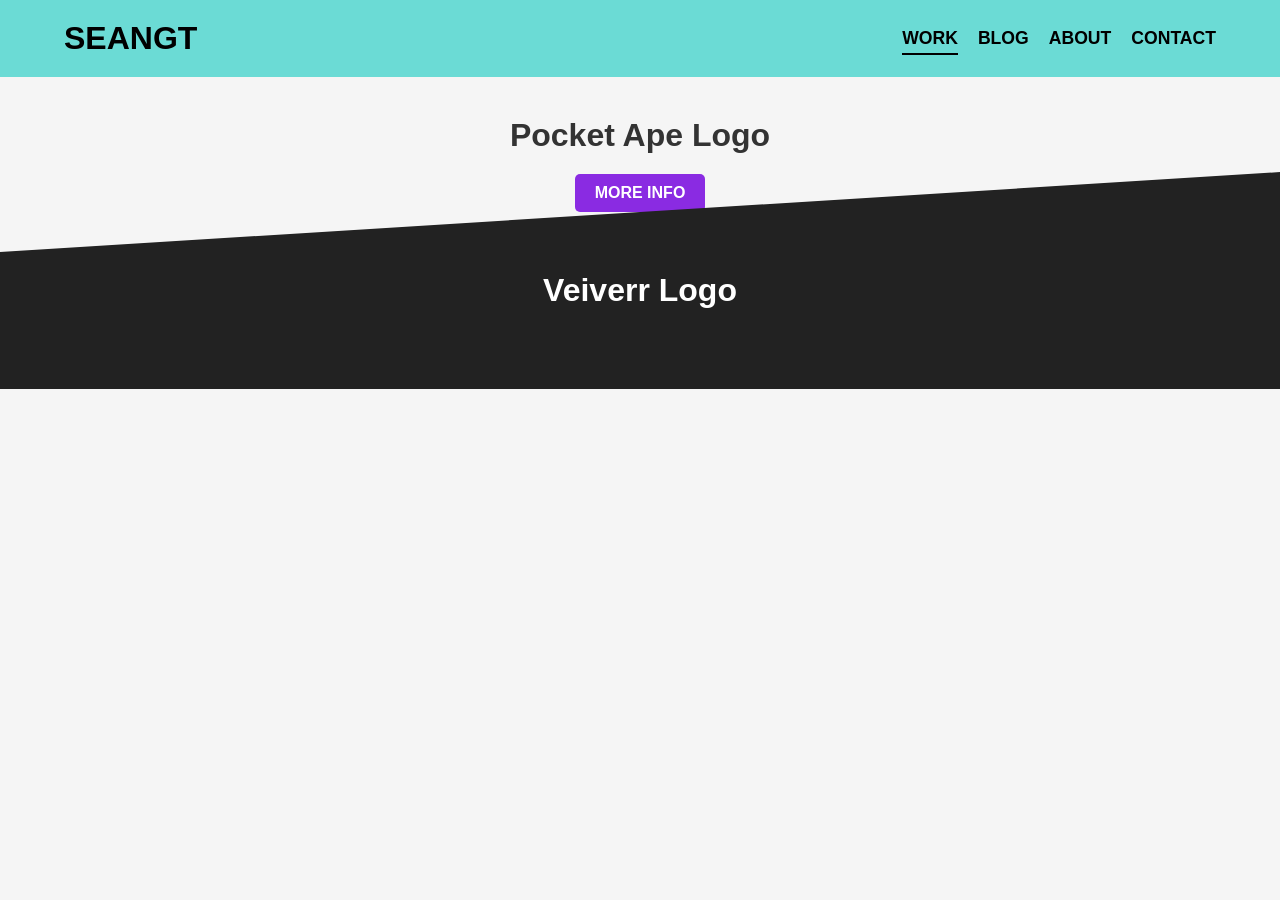
<file: index.html>
<!DOCTYPE html>
<html lang="en">
<head>
    <meta charset="UTF-8">
    <meta name="viewport" content="width=device-width, initial-scale=1.0">
    <title>SEANGT Portfolio</title>
    <link rel="stylesheet" href="new_style.css">
    <link rel="icon" type="image/png" href="images/SEANGT_favicon.png">
</head>
<body>
    <header>
        <div class="container">
            <div class="logo">
                SEANGT
            </div>
            <nav>
                <ul>
                    <li><a href="#work" class="active">WORK</a></li>
                    <li><a href="#blog">BLOG</a></li>
                    <li><a href="#about">ABOUT</a></li>
                    <li><a href="#contact">CONTACT</a></li>
                </ul>
            </nav>
        </div>
    </header>
    <main>
        <section id="work">
            <div class="container">
                <div class="project" id="pocket-ape">
                    <div class="project-logo">Pocket Ape Logo</div>
                    <a href="#" class="more-info">MORE INFO</a>
                </div>
            </div>
        </section>
        <section id="veiverr-section">
            <div class="container">
                <div class="project" id="veiverr">
                    <div class="project-logo">Veiverr Logo</div>
                </div>
            </div>
        </section>
    </main>
</body>
</html>
</file>
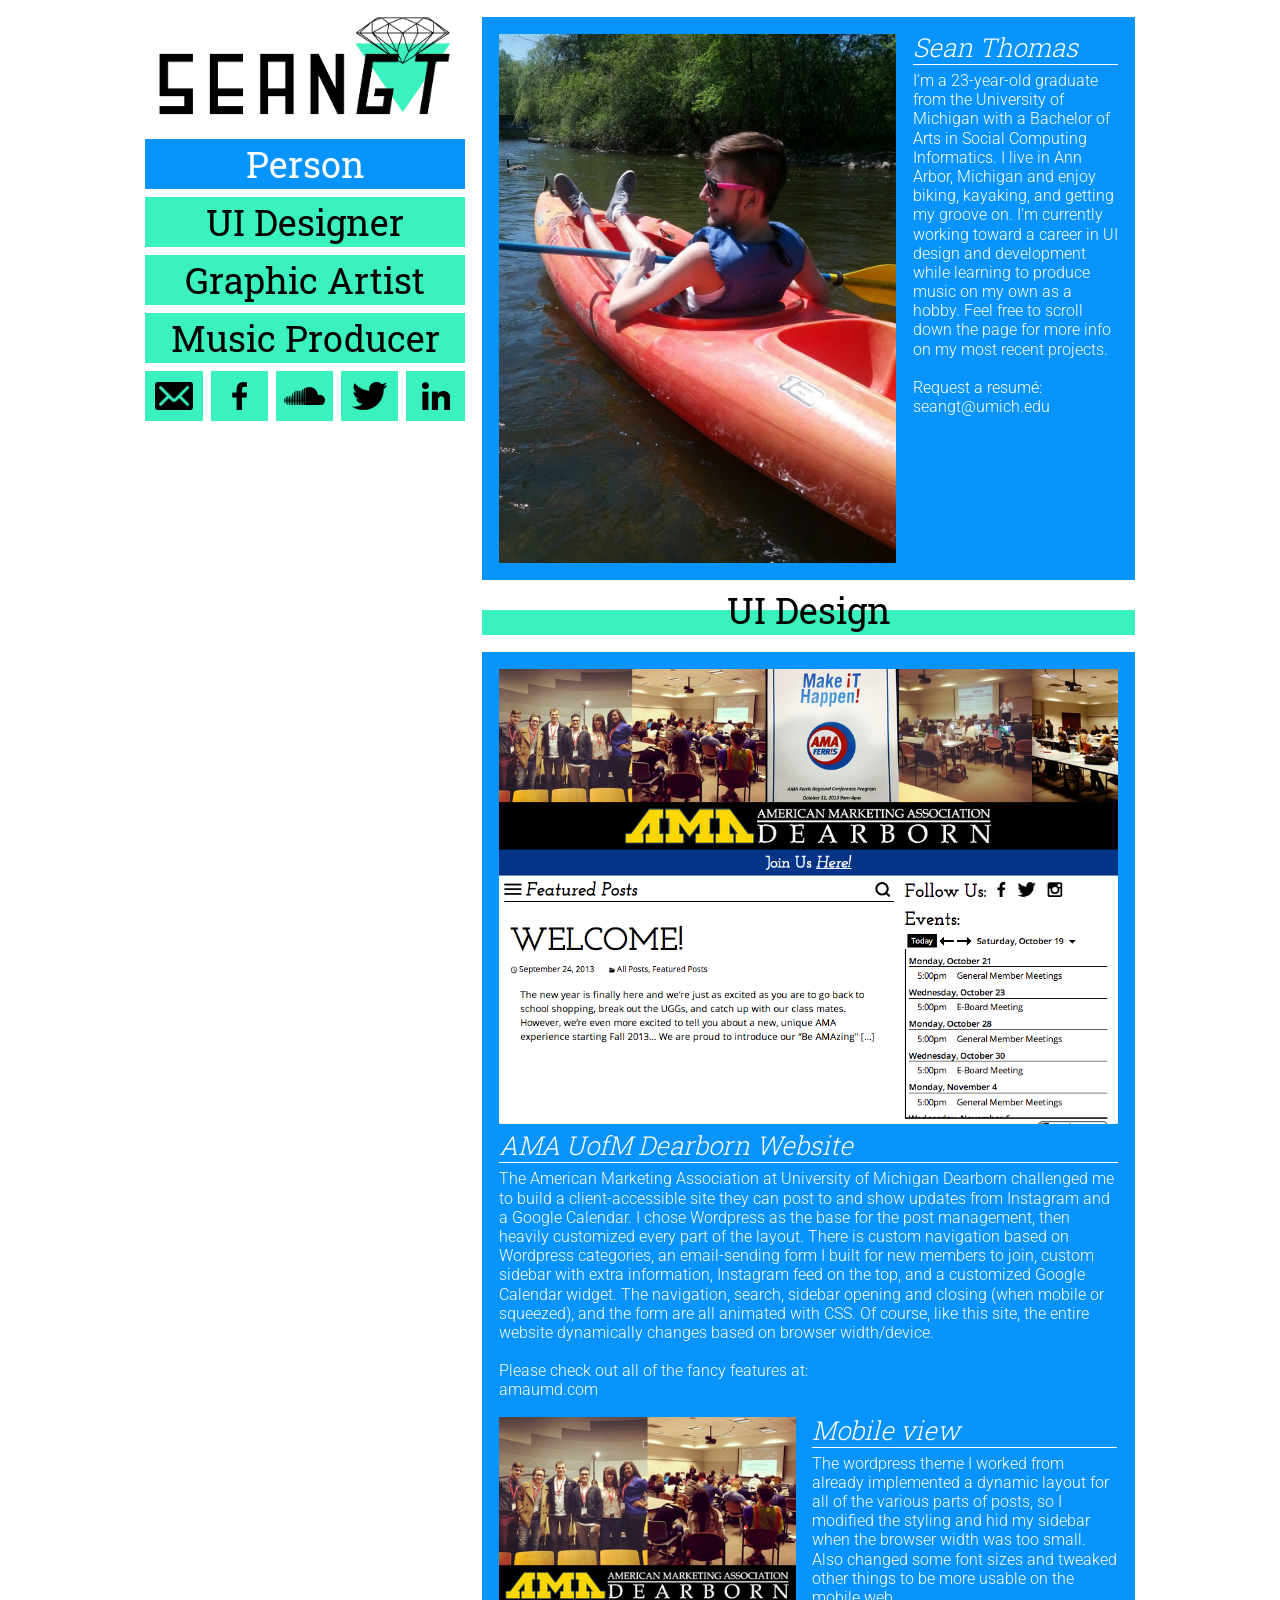
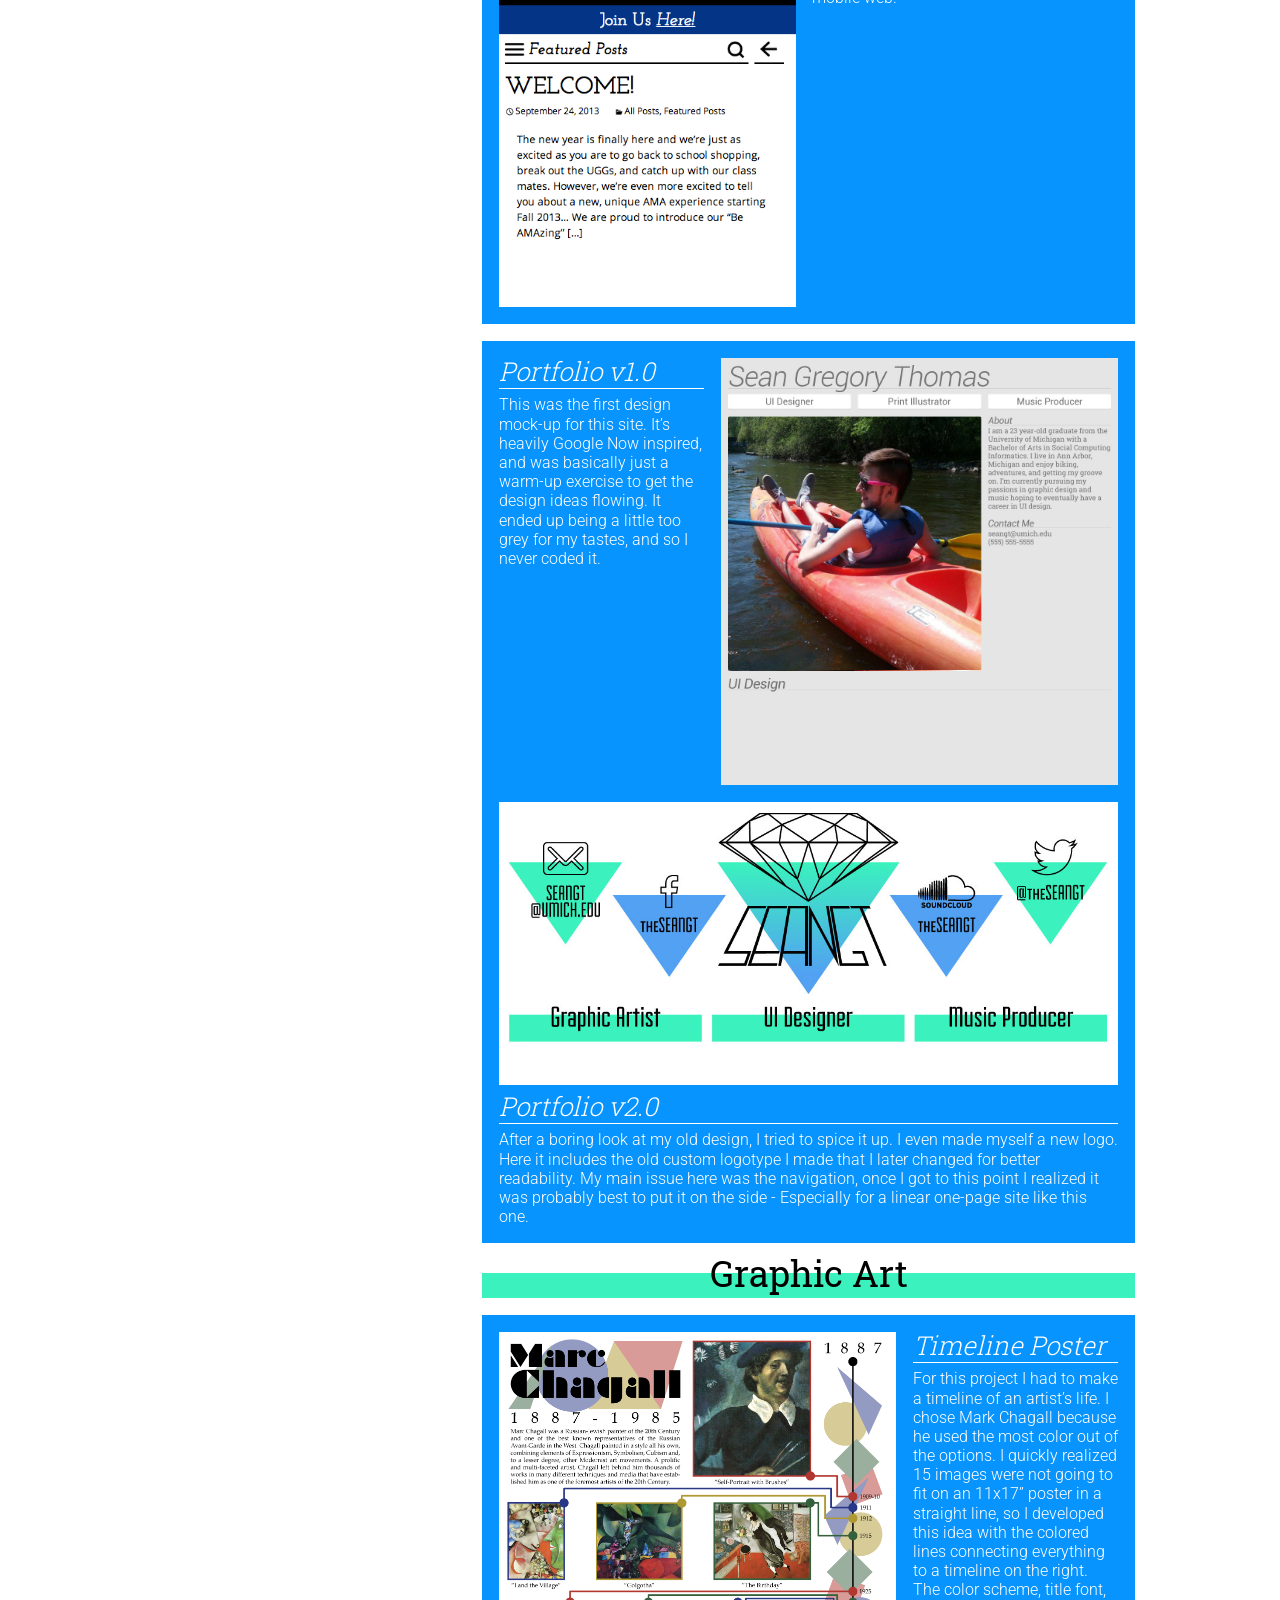
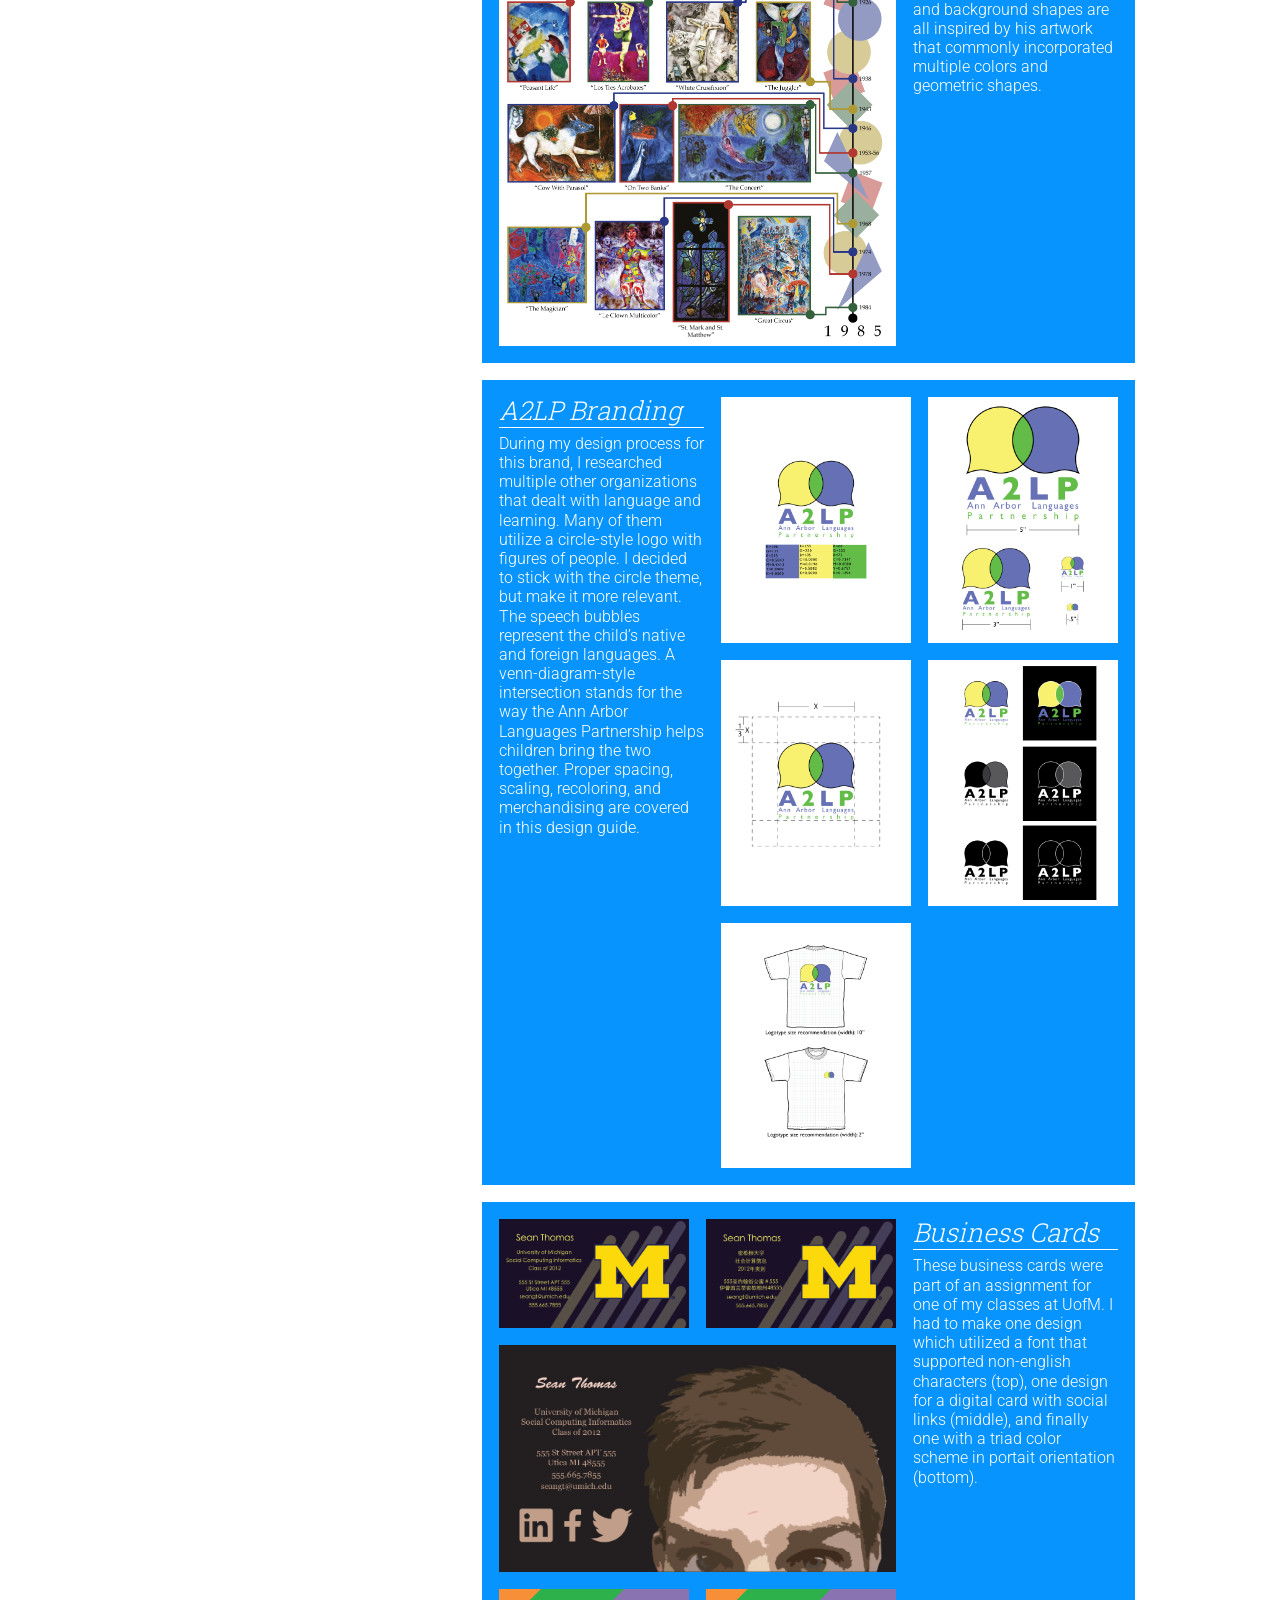
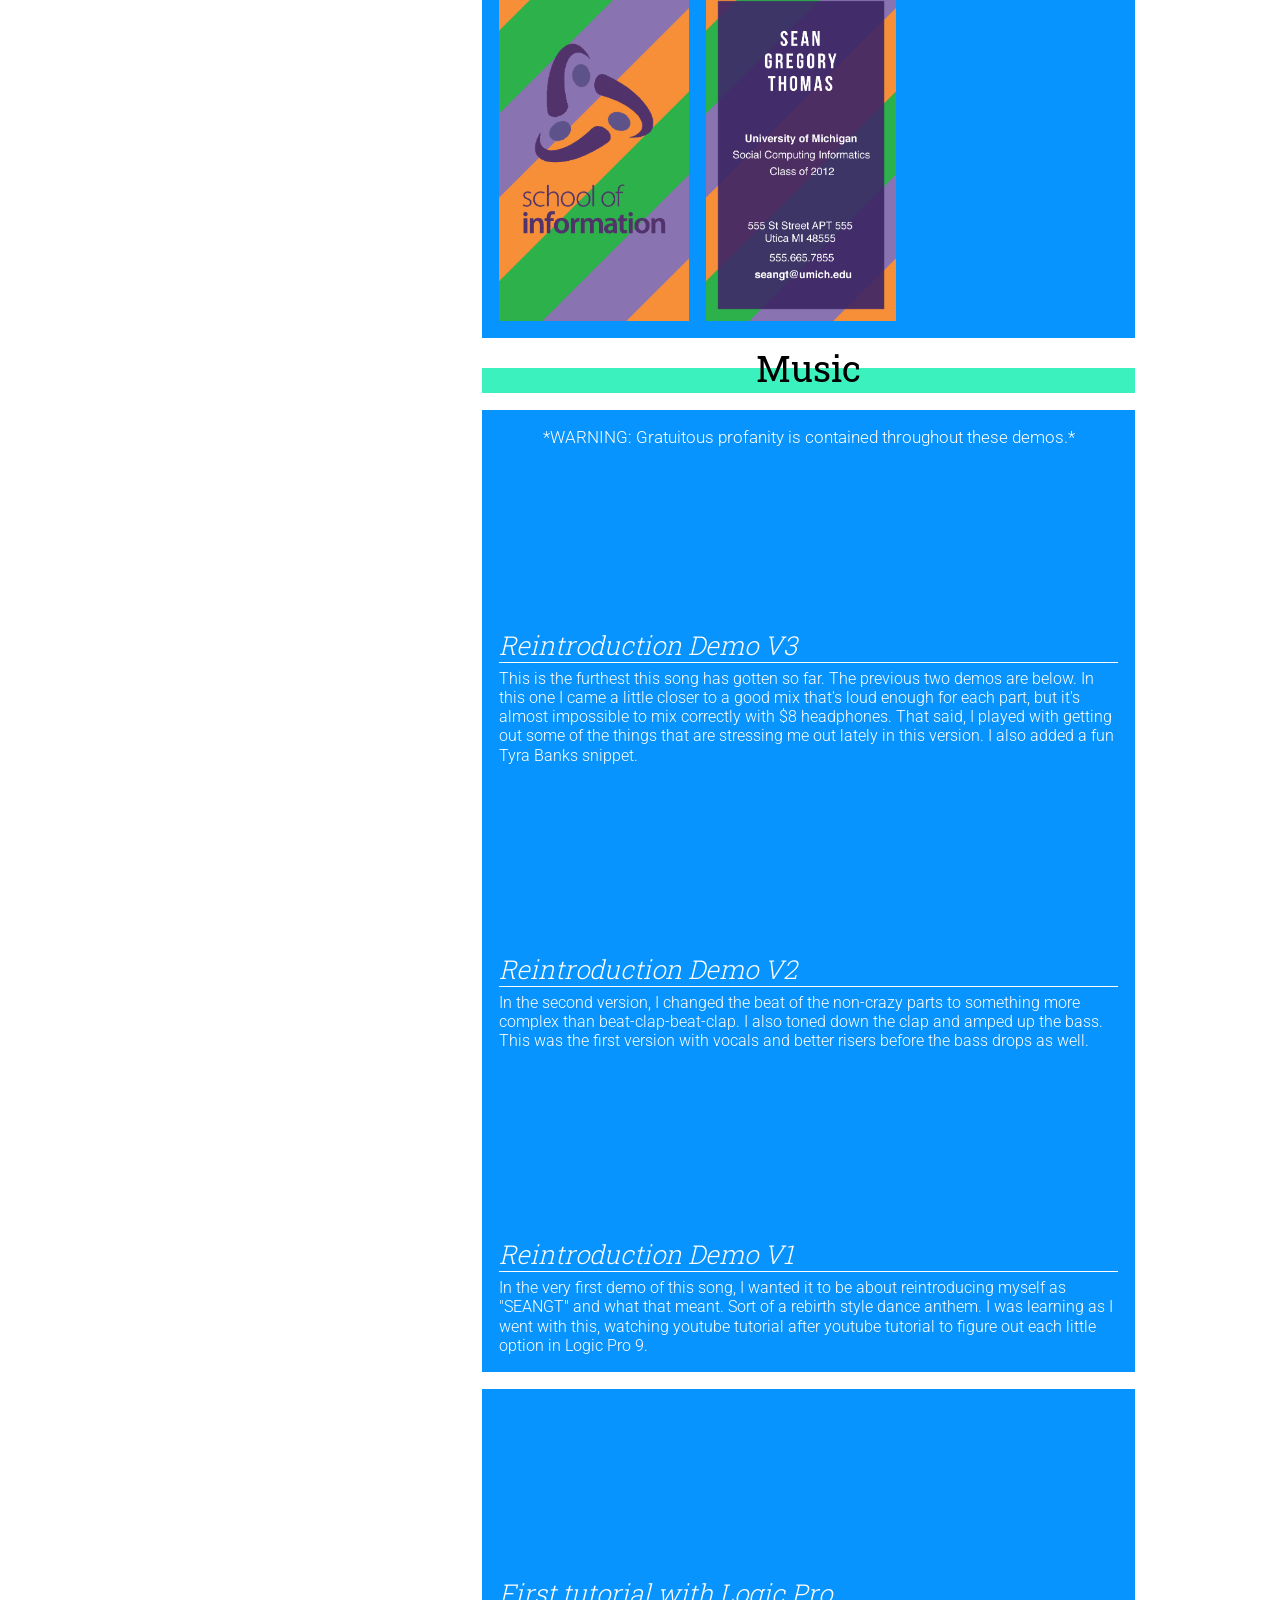
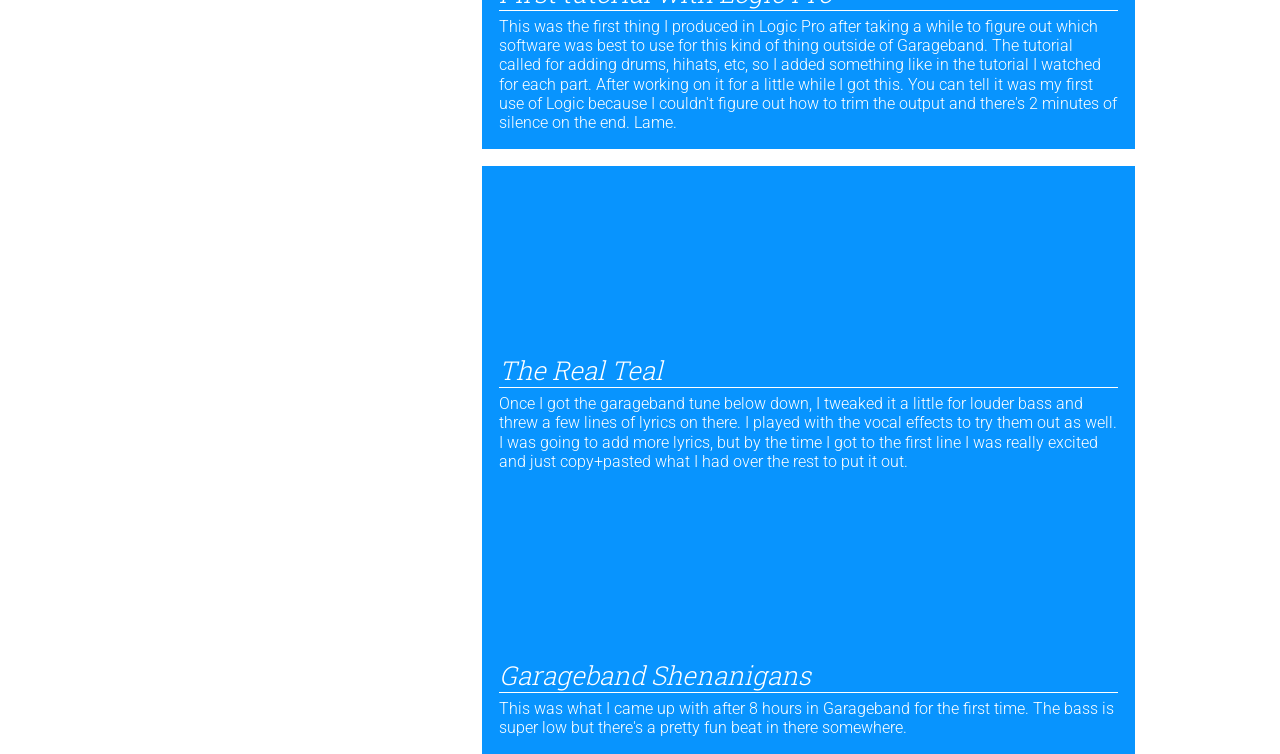
<file: templates/main.htm>
<!DOCTYPE html PUBLIC "-//W3C//DTD XHTML 1.0 Strict//EN"
 "http://www.w3.org/TR/xhtml1/DTD/xhtml1-strict.dtd">
<html xmlns="http://www.w3.org/1999/xhtml">

<head>
    <link rel="icon" type="image/png" href="/static/images/SEANGT_favicon.png">
    
    <link href='http://fonts.googleapis.com/css?family=Roboto:300italic' rel='stylesheet' type='text/css'>
    <link href='http://fonts.googleapis.com/css?family=Roboto:300' rel='stylesheet' type='text/css'>
    <link href='http://fonts.googleapis.com/css?family=Roboto+Slab' rel='stylesheet' type='text/css'>
    <link href='http://fonts.googleapis.com/css?family=Roboto+Slab:400' rel='stylesheet' type='text/css'>
    <link href='http://fonts.googleapis.com/css?family=Roboto+Slab:300' rel='stylesheet' type='text/css'>
    <link href='http://fonts.googleapis.com/css?family=Roboto+Slab:100' rel='stylesheet' type='text/css'>

    <title>
        SEANGT Portfolio
    </title>
    
    <link type="text/css" rel="stylesheet" media="screen and (min-width: 1024px)" href="/static/style.css">
    <link rel="stylesheet" type="text/css" media="screen and (min-width: 687px) and (max-width: 1023px)" href="/static/tablets.css" />
    <link rel="stylesheet" type="text/css" media="screen and (max-width: 686px)" href="/static/phones.css" />

    <link rel="stylesheet" type="text/css" href="/static/js/shadowbox-3.0.3/shadowbox.css">

    <script src='http://ajax.googleapis.com/ajax/libs/jquery/1.8.3/jquery.min.js'></script>
    <script src="/static/js/jquery.localscroll.js" type="text/javascript"></script> 
    <script src="/static/js/jquery.scrollTo.js" type="text/javascript"></script>
    <script type="text/javascript" src="/static/js/shadowbox-3.0.3/shadowbox.js"></script>
    <script type="text/javascript"> 
        Shadowbox.init(); 
    </script>
    <meta name="viewport" content="width=device-width, initial-scale=1">
</head>

<body>


<a href="https://plus.google.com/116328517693907650623" rel="publisher"></a>

<a name="top"></a>


<div id="navbar">

    <!--NAVIGATION-->
    
        <!--NAV BUTTONS-->
        <ul>
             <li class="nav">   
                <a style="display:block" href="#top">
                <h1><span style="display: none">SEANGT</span><img id="logo" class="resize" src="/static/images/icon+type.png" alt="SEANGT Logo"></img></h1>
                <img id="phone_logo" src="/static/images/logo_small.png" alt="SEANGT Logo"></img>
                </a>
                
            </li>
            <li class="nav">
                <h2>
                <a style="display:block" href="#top" class="nav_button" id="person_button">
                    <span>Person</span>
                </a>
                </h2>
            </li>
            <li class="nav">
                <h2>
                <a style="display:block" href="#ui" class="nav_button" id="ui_button">
                    <span>UI Designer</span>
                </a>
                </h2>
            </li>
            <li class="nav">
                <h2>
                <a style="display:block" href="#art" class="nav_button" id="art_button">
                    <span>Graphic Artist</span>
                </a>
                </h2>
            </li>
            <li class="nav">
                <h2>
                <a style="display:block" href="#music" class="nav_button" id="music_button">
                    <span>Music Producer</span>
                </a>
                </h2>
            </li>
        </ul>
        
        <!--SOCIAL BUTTONS-->
        <ul> 
            <li class="social" id="email">
            <a style="display:block" href="mailto:seangt@umich.edu" target="_blank">
                <img src="/static/images/email.png" alt="Email button"/>
            </a>
            </li>
            <li class="social" id="facebook">
            <a style="display:block" href="https://www.facebook.com/TheSEANGT" target="_blank">
                <img src="/static/images/facebook.png" alt="Facebook button"/>
            </a>
            </li>
            <li class="social" id="soundcloud">
            <a style="display:block" href="https://soundcloud.com/theseangt" target="_blank">
                <img src="/static/images/soundcloud.png" alt="Soundcloud button"/>
            </a>
            </li>
            <li class="social" id="twitter">
            <a style="display:block" href="https://twitter.com/theseangt" target="_blank">
                <img src="/static/images/twitter.png" alt="Twitter button"/>
            </a>
            </li>
            <li class="social" id="linkedin">
            <a style="display:block" href="http://www.linkedin.com/pub/sean-thomas/73/128/443" target="_blank">
                <img src="/static/images/linkedin.png" alt="Linkedin button"/>
            </a>
            </li>
        </ul>
     </div> 
     
    
     
<ul class="touch_social">
    <li class="social touch" id="email">
    <a style="display:block" href="mailto:seangt@umich.edu" target="_blank">
        <img src="/static/images/email.png" alt="Email button"/>
    </a>
    </li>
    <li class="social touch" id="facebook">
    <a style="display:block" href="https://www.facebook.com/TheSEANGT" target="_blank">
        <img src="/static/images/facebook.png" alt="Facebook button"/>
    </a>
    </li>
    <li class="social touch" id="soundcloud">
    <a style="display:block" href="https://soundcloud.com/theseangt" target="_blank">
        <img id="scloud" src="/static/images/soundcloud.png" alt="Soundcloud button"/>
    </a>
    </li>
    <li class="social touch" id="twitter">
    <a style="display:block" href="https://twitter.com/theseangt" target="_blank">
        <img src="/static/images/twitter.png" alt="Twitter button"/>
    </a>
    </li>
    <li class="social touch" id="linkedin">
    <a style="display:block" href="http://www.linkedin.com/pub/sean-thomas/73/128/443" target="_blank">
        <img src="/static/images/linkedin.png" alt="Linkedin button"/>
    </a>
    </li>
</ul>

<div id="container"> 

<div id="content">

<ul>
    <!--PERSON SECTION-->
    
    <li id="card1">    
        <ul>
            <!--ABOUT ME CARD-->
            <li id="card">
                <a href="/static/images/kayak_large.png" rel="lightbox" title="Kayaking on the Huron River">
                <div id="kayak_img">
                    <img class="source" src="/static/images/kayak_large.png" alt="Kayaking on the Huron River"/>
                    <img class="hoverimage" src="/static/images/arrows.png" alt="" />
                </div>
                </a>
                <div id="sean_thomas_title"><h3>Sean Thomas</h3></div>
                <div id="sean_thomas_text"><p>I’m a 23-year-old graduate from the University of Michigan with a Bachelor of Arts in Social Computing Informatics. I live in Ann Arbor, Michigan and enjoy biking, kayaking, and getting my groove on. I’m currently working toward a career in UI design and development while learning to produce music on my own as a hobby. Feel free to scroll down the page for more info on my most recent projects.
                </br></br>
                Request a resumé:</br>
                <a class="text_link" href="mailto:seangt@umich.edu" target="_blank">seangt@umich.edu</a></p></div>
                <br style="clear: both" />
            </li>
        </ul>
    </li>
    
    
    <!--UI DESIGN SECTION-->
    <li class="title">    
        <a name="ui"></a>
        <div class="scrollfixer" id="ui_fixer"></div>
        <h2>
        <div id="title">
            <span class="underline" id="ui_title">UI Design</span>
        </div>
        </h2>
    </li>

    <li class="cards">
        <ul>
            <!--AMAUMD CARD-->
            <li id="card">         
                <a href="/static/images/amaumd.png" rel="lightbox[ama]" title="AMA UM Dearborn desktop/wide homepage">
                <div id="ama1_img">
                    <img class="source" src="/static/images/amaumd.png" alt="AMA UM Dearborn desktop/wide homepage"/>
                    <img class="hoverimage" src="/static/images/arrows.png" alt="" /></div>
                </a>
                <div id="ama1_title"><h3>AMA UofM Dearborn Website</h3></div>
                <div id="ama1_text"><p>The American Marketing Association at University of Michigan Dearborn challenged me to build 
                a client-accessible site they can post to and show updates from
                Instagram and a Google Calendar. I chose Wordpress as the base for the post management, then heavily customized every part
                of the layout. There is custom navigation based on Wordpress categories, an email-sending form I built for new members to join,
                custom sidebar with extra information, Instagram feed on the top, and a customized Google Calendar widget. The navigation,
                search, sidebar opening and closing (when mobile or squeezed), and the form are all animated with CSS. Of course, like this
                site, the entire website dynamically changes based on browser width/device.</br></br>
                Please check out all of the fancy features at:</br>
                <a class="text_link" href="http://amaumd.com" target="_blank">amaumd.com</a></p></div>
            
                <a href="/static/images/amaumd_phone.png" rel="lightbox[ama]" title="Mobile or small-width view of amaumd.com">
                    <div id="ama2_img">
                        <img class="source" src="/static/images/amaumd_phone.png" alt="Mobile or small-width view of amaumd.com"/>
                        <img class="hoverimage" src="/static/images/arrows.png" alt="" />
                    </div>
                </a>
                <div id="ama2_title"><h3>Mobile view</h3></div>
                <div id="ama2_text"><p>The wordpress theme I worked from already implemented a dynamic layout for all of the 
                various parts of posts, so I modified the styling and hid my sidebar when the browser width was too small. Also 
                changed some font sizes and tweaked other things to be more usable on the mobile web. </p></div>
                <br style="clear: both" />
            </li>
            
            <!--PORTFOLIO CARD-->
            <li id="card">         
                <a href="/static/images/Portfolio_v1.0_large.png" rel="lightbox[portfolio]" title="First mock-up of my portfolio site">
                <div id="portfolio1_img">
                    <img class="source" src="/static/images/Portfolio_v1.0_large.png" alt="Portfolio site version 1"/>
                    <img class="hoverimage" src="/static/images/arrows.png" alt="" /></div>
                </a>
                <div id="portfolio1_title"><h3>Portfolio v1.0</h3></div>
                <div id="portfolio1_text"><p>This was the first design mock-up for this site. It’s heavily Google Now inspired, and was basically just a warm-up exercise to get the design ideas flowing. It ended up being a little too grey for my tastes, and so I never coded it.</p></div>
            
                <a href="/static/images/Portfolio_v2.0_large.png" rel="lightbox[portfolio]" title="Second mock-up of my portfolio site">
                    <div id="portfolio2_img">
                        <img class="source" src="/static/images/Portfolio_v2.0_large.png" alt="Portfolio site version 2"/>
                        <img class="hoverimage" src="/static/images/arrows.png" alt="" />
                    </div>
                </a>
                <div id="portfolio2_title"><h3>Portfolio v2.0</h3></div>
                <div id="portfolio2_text"><p>After a boring look at my old design, I tried to spice it up. I even made myself a new logo. Here it includes the old custom logotype I made that I later changed for better readability. My main issue here was the navigation, once I got to this point I realized it was probably best to put it on the side - Especially for a linear one-page site like this one.</p></div>
                <br style="clear: both" />
            </li>
        </ul>
    </li>
    
    
    <!--GRAPHIC ART SECTION--> 
    <li class="title">    
        <a name="art"></a>
        <div class="scrollfixer" id="art_fixer"></div>
        <h2>
        <div id="title">
            <span class="underline" id="art_title">Graphic Art</span>
        </div>
        </h2>
    </li>
    
    <li class="cards">    
        <ul>
            <!--TIMELINE CARD-->
            <li id="card">
                <a href="/static/images/mark_large.png" rel="lightbox" title="Marc Chagall Timeline Poster">
                <div id="timeline_img">
                    <img class="source" src="/static/images/mark_large.png" alt="Marc Chagall Timeline Poster"/>
                    <img class="hoverimage" src="/static/images/arrows.png" alt="" />
                </div>
                </a>
                <div id="timeline_title"><h3>Timeline Poster</h3></div>
                <div id="timeline_text"><p>For this project I had to make a timeline of an artist’s life. I chose Mark Chagall because he used the most color out of the options. I quickly realized 15 images were not going to fit on an 11x17” poster in a straight line, so I developed this idea with the colored lines connecting everything to a timeline on the right. The color scheme, title font, and background shapes are all inspired by his artwork that commonly incorporated multiple colors and geometric shapes.</p></div>
                <br style="clear: both" />
            </li>
            
            <!--A2LP CARD-->
            <li id="card">
                
                <div id="right_images">
                <a href="/static/images/a2lp1_large.png" rel="lightbox[a2lp]" title="Color Scheme">
                    <div id="a2lp1_img">
                        <img class="source" src="/static/images/a2lp1_large.png" alt="A2LP Logo Design Guide Page 1"/>
                        <img class="hoverimage" src="/static/images/arrows.png" alt="" />
                    </div>
                </a>

                <a href="/static/images/a2lp2_large.png" rel="lightbox[a2lp]" title="Size Guidelines">
                    <div id="a2lp2_img">
                        <img class="source" src="/static/images/a2lp2_large.png" alt="A2LP Logo Design Guide Page 2"/>
                        <img class="hoverimage" src="/static/images/arrows.png" alt="" />
                    </div>
                </a>

                <a href="/static/images/a2lp3_large.png" rel="lightbox[a2lp]" title="Spacing Guidelines">
                    <div id="a2lp3_img">
                        <img class="source" src="/static/images/a2lp3_large.png" alt="A2LP Logo Design Guide Page 3"/>
                        <img class="hoverimage" src="/static/images/arrows.png" alt="" />
                    </div>
                </a>

                <a href="/static/images/a2lp4_large.png" rel="lightbox[a2lp]" title="Color Variations">
                    <div id="a2lp4_img">
                        <img class="source" src="/static/images/a2lp4_large.png" alt="A2LP Logo Design Guide Page 4"/>
                        <img class="hoverimage" src="/static/images/arrows.png" alt="" />
                    </div>
                </a>

                <a href="/static/images/a2lp5_large.png" rel="lightbox[a2lp]" title="Merchandising">
                    <div id="a2lp5_img">
                        <img class="source" src="/static/images/a2lp5_large.png" alt="A2LP Logo Design Guide Page 5"/>
                        <img class="hoverimage" src="/static/images/arrows.png" alt="" />
                    </div>
                </a>
                </div>
                <div id="left_text">                     
                <div id="a2lp_title"><h3>A2LP Branding</h3></div>
                <div id="a2lp_text"><p>During my design process for this brand, I researched multiple other organizations that dealt with language and learning. Many of them utilize a circle-style logo with figures of people. I decided to stick with the circle theme, but make it more relevant. The speech bubbles represent the child’s native and foreign languages. A venn-diagram-style intersection stands for the way the Ann Arbor Languages Partnership helps children bring the two together. Proper spacing, scaling, recoloring, and merchandising are covered in this design guide.</p></div>
                </div>
                <br style="clear: both" />
            </li>

            <!--BUSINESS CARDS CARD-->
            <li id="card">
                
                <div id="left_images">
                <a href="/static/images/card11_large.png" rel="lightbox[business]" title="English version of first design">
                    <div id="card11_img">
                        <img class="source" src="/static/images/card11_large.png" alt="English version of first design"/>
                        <img class="hoverimage" src="/static/images/arrows.png" alt="" />
                    </div>
                </a>

                <a href="/static/images/card12_large.png" rel="lightbox[business]" title="Alternate language version of first design">
                    <div id="card12_img">
                        <img class="source" src="/static/images/card12_large.png" alt="Alternate language version of first design"/>
                        <img class="hoverimage" src="/static/images/arrows.png" alt="" />
                    </div>
                </a>

                <a href="/static/images/card2_large.png" rel="lightbox[business]" title="Digital business card">
                    <div id="card2_img">
                        <img class="source" src="/static/images/card2_large.png" alt="Digital business card"/>
                        <img class="hoverimage" src="/static/images/arrows.png" alt="" />
                    </div>
                </a>

                <a href="/static/images/card31_large.png" rel="lightbox[business]" title="Front of triad color scheme portrait card">
                    <div id="card31_img">
                        <img class="source" src="/static/images/card31_large.png" alt="Front of triad color scheme portrait card"/>
                        <img class="hoverimage" src="/static/images/arrows.png" alt="" />
                    </div>
                </a>

                <a href="/static/images/card32_large.png" rel="lightbox[business]" title="Back of triad color scheme portrait card">
                    <div id="card32_img">
                        <img class="source" src="/static/images/card32_large.png" alt="Back of triad color scheme portrait card"/>
                        <img class="hoverimage" src="/static/images/arrows.png" alt="" />
                    </div>
                </a>
                </div>
                <div id="right_text">                             
                <div id="business_title"><h3>Business Cards</h3></div>
                <div id="business_text"><p>These business cards were part of an assignment for one of my classes at UofM. I had to make one design which utilized a font that supported non-english characters (top), one design for a digital card with social links (middle), and finally one with a triad color scheme in portait orientation (bottom).</p></div>
                </div>
                <br style="clear: both" />
            </li>
        </ul>
    </li>
    
    
    <!--MUSIC SECTION-->
    <li class="title">    
        <a name="music"></a>
        <div class="scrollfixer" id="music_fixer"></div>
        <h2>
        <div id="title">
            <span class="underline" id="music_title">Music</span>
        </div>
        </h2>
    </li>
    
    <li class="cards">    
        <ul>

            <!--REINTRO CARD-->
            <li id="card">
                <div id="profanity">*WARNING: Gratuitous profanity is contained throughout these demos.*</div>
                <div id="reintro_player1">
                <iframe width="100%" height="166" scrolling="no" frameborder="no" src="https://w.soundcloud.com/player/?url=http%3A%2F%2Fapi.soundcloud.com%2Ftracks%2F95054769&amp;color=3bf2be&amp;auto_play=false&amp;show_artwork=true"></iframe>
                </div>
                <div id="reintro1_title"><h3>Reintroduction Demo V3</h3></div>
                <div id="reintro1_text"><p>This is the furthest this song has gotten so far. The previous two demos are below. In this one I came a little closer to a good mix that's loud enough for each part, but it's almost impossible to mix correctly with $8 headphones. That said, I played with getting out some of the things that are stressing me out lately in this version. I also added a fun Tyra Banks snippet.</p></div>
                
                <div id="reintro_player2">
                <iframe width="100%" height="166" scrolling="no" frameborder="no" src="https://w.soundcloud.com/player/?url=http%3A%2F%2Fapi.soundcloud.com%2Ftracks%2F87551521&amp;color=3bf2be&amp;auto_play=false&amp;show_artwork=true"></iframe>
                </div>
                <div id="reintro2_title"><h3>Reintroduction Demo V2</h3></div>
                <div id="reintro2_text"><p>In the second version, I changed the beat of the non-crazy parts to something more complex than beat-clap-beat-clap. I also toned down the clap and amped up the bass. This was the first version with vocals and better risers before the bass drops as well.</p></div>
                
                <div id="reintro_player3">
                <iframe width="100%" height="166" scrolling="no" frameborder="no" src="https://w.soundcloud.com/player/?url=http%3A%2F%2Fapi.soundcloud.com%2Ftracks%2F81224122&amp;color=3bf2be&amp;auto_play=false&amp;show_artwork=true"></iframe>
                </div>    
                <div id="reintro3_title"><h3>Reintroduction Demo V1</h3></div>
                <div id="reintro3_text"><p>In the very first demo of this song, I wanted it to be about reintroducing myself as "SEANGT" and what that meant. Sort of a rebirth style dance anthem. I was learning as I went with this, watching youtube tutorial after youtube tutorial to figure out each little option in Logic Pro 9.</p></div>
            </li>
            
            <!--TEST CARD-->
            <li id="card">
                <div id="test_player">
                <iframe width="100%" height="166" scrolling="no" frameborder="no" src="https://w.soundcloud.com/player/?url=http%3A%2F%2Fapi.soundcloud.com%2Ftracks%2F77625904&amp;color=3bf2be&amp;auto_play=false&amp;show_artwork=true"></iframe>
                </div>
                <div id="test_title"><h3>First tutorial with Logic Pro</h3></div>
                <div id="test_text"><p>This was the first thing I produced in Logic Pro after taking a while to figure out which software was best to use for this kind of thing outside of Garageband. The tutorial called for adding drums, hihats, etc, so I added something like in the tutorial I watched for each part. After working on it for a little while I got this. You can tell it was my first use of Logic because I couldn't figure out how to trim the output and there's 2 minutes of silence on the end. Lame.</p></div>
            </li>

            <!--TEAL CARD-->
            <li id="card">
                <div id="teal_player1">
                <iframe width="100%" height="166" scrolling="no" frameborder="no" src="https://w.soundcloud.com/player/?url=http%3A%2F%2Fapi.soundcloud.com%2Ftracks%2F68488209&amp;color=3bf2be&amp;auto_play=false&amp;show_artwork=true"></iframe>
                </div>
                <div id="teal_title"><h3>The Real Teal</h3></div>
                <div id="teal_text"><p>Once I got the garageband tune below down, I tweaked it a little for louder bass and threw a few lines of lyrics on there. I played with the vocal effects to try them out as well. I was going to add more lyrics, but by the time I got to the first line I was really excited and just copy+pasted what I had over the rest to put it out.</p></div>
                
                <div id="teal2_player2">
                <iframe width="100%" height="166" scrolling="no" frameborder="no" src="https://w.soundcloud.com/player/?url=http%3A%2F%2Fapi.soundcloud.com%2Ftracks%2F68395679&amp;color=3bf2be&amp;auto_play=false&amp;show_artwork=true"></iframe>
                </div>
                <div id="teal2_title"><h3>Garageband Shenanigans</h3></div>
                <div id="teal2_text"><p>This was what I came up with after 8 hours in Garageband for the first time. The bass is super low but there's a pretty fun beat in there somewhere.</p></div>
            </li>
        </ul>
    </li>
    
</ul>
</div>

</div>
</body> 

<!-----------------JAVASCRIPT--------------------->
<script type="text/javascript">


$(window).scroll(function() {

/* scrolly selection: Person */
var top = $(window).scrollTop();
var ui = $("#ui_fixer").offset().top
var art = $("#art_fixer").offset().top
var music = $("#music_fixer").offset().top
if(top < ui) 
    {
    $("#person_button").css('background-color', '#0894fe');
    $("#person_button").css('color', 'white');
    } 
else 
    {
    $("#person_button").css('background-color', '#3BF2BE');
    $("#person_button").css('color', 'black');
    }
/* scrolly selection: UI Designer */       

if(top >= ui && top < art) 
    {
    $("#ui_button").css('background-color', '#0894fe');
    $("#ui_button").css('color', 'white');
    } 
else 
    {
    $("#ui_button").css('background-color', '#3BF2BE');
    $("#ui_button").css('color', 'black');
    }

/* scrolly selection: Graphic Artist */     

if(top >= art && top < music) 
    {
    $("#art_button").css('background-color', '#0894fe');
    $("#art_button").css('color', 'white');
    }
else 
    {
    $("#art_button").css('background-color', '#3BF2BE');
    $("#art_button").css('color', 'black');
    }

/* scrolly selection: Music Producer */

if(top >= music) 
    {
    $("#music_button").css('background-color', '#0894fe');
    $("#music_button").css('color', 'white');
    } 
else 
    {
    $("#music_button").css('background-color', '#3BF2BE');
    $("#music_button").css('color', 'black');
    }

/* scrolly navi *//*
if ($(window).height() > 582 && $(window).width() >= 1024)
    {
    if ($(window).scrollTop() > 193 && $(window).scrollTop() <246) 
        {
        $('h1').css('position', 'fixed');
        $('h1').css('margin-top', '0px');
        
        $('.buttons').css('position', 'absolute');
        $('.buttons').css('margin-top', '260px');
        }
    else if($(window).scrollTop() >=246)
        {
        $('h1').css('position', 'fixed');
        $('h1').css('margin-top', '0px');
        
        $('.buttons').css('position', 'fixed');
        $('.buttons').css('margin-top', '15px');
        }
    
    else
        {
        $('h1').css('position', 'relative');
        $('h1').css('margin-top', '193px');
        
        $('.buttons').css('position', 'relative');
        $('.buttons').css('margin-top', '');
        }
    }
else
    {
    $('h1').css('position', 'relative');
    $('h1').css('margin-top', '193px');
        
    $('.buttons').css('position', 'relative');
    $('.buttons').css('margin-top', '');
    }*/
});
/*
$(window).resize(function() {
    $(window).trigger('scroll');
});*/

/* click then scroll animation */
$.localScroll({duration:200});
/*
(function($){


    // When a link is clicked, use AJAX to load that page
    // but use pushState to change the URL bar
    $(document).on('click', 'a', function(e){
        e.preventDefault();
        history.pushState({page: this.href}, '', this.href);
        loadPage('#frontPage', this.href);
    });

    // This event is triggered when you visit a page in the history
    // like when yu push the "back" button
    $(window).on('popstate', function(e){
        $('#sb-nav-close').click();
        loadPage('#frontPage', location.pathname);
        console.log(e.originalEvent.state);
    });
}(jQuery)); */
 
</script>
</file>
<file: new_style.css>
/* General Body Styles */
body {
    font-family: 'Helvetica Neue', Helvetica, Arial, sans-serif;
    margin: 0;
    background-color: #f5f5f5; /* Light grey background */
    color: #333;
}

.container {
    width: 90%;
    max-width: 1200px;
    margin: 0 auto;
}

/* Header and Navigation */
header {
    background-color: #6BDBD5; /* Teal background from mockup */
    padding: 20px 0;
}

header .container {
    display: flex;
    justify-content: space-between;
    align-items: center;
}

.logo {
    font-size: 2em;
    font-weight: bold;
    color: #000;
    /* I will add more styles for the diamond later */
}

nav ul {
    list-style: none;
    margin: 0;
    padding: 0;
    display: flex;
}

nav li {
    margin-left: 20px;
}

nav a {
    text-decoration: none;
    color: #000;
    font-weight: bold;
    font-size: 1.1em;
    padding-bottom: 5px;
}

nav a.active {
    border-bottom: 2px solid #000;
}

/* Main Content */
main {
    padding: 40px 0;
}

.project {
    text-align: center;
    margin-bottom: 40px;
}

#pocket-ape {
    /* Styles for the Pocket Ape section */
}

.project-logo {
    margin-bottom: 20px;
    /* Placeholder styles for the logo */
    font-size: 2em;
    font-weight: bold;
}

.more-info {
    display: inline-block;
    background-color: #8A2BE2; /* Purple from mockup */
    color: #fff;
    padding: 10px 20px;
    border-radius: 5px;
    text-decoration: none;
    font-weight: bold;
    transition: background-color 0.3s;
}

.more-info:hover {
    background-color: #7B24CB; /* Darker purple on hover */
}

#veiverr-section {
    background-color: #222; /* Dark grey from mockup */
    color: #fff;
    padding: 100px 0 40px; /* More top padding to account for the clip-path */
    margin-top: -80px; /* Pull the section up to overlap with the clip-path area */
    clip-path: polygon(0 80px, 100% 0, 100% 100%, 0% 100%);
}

/* Responsive Design */

/* Tablets */
@media (max-width: 768px) {
    header .container {
        flex-direction: column;
    }

    .logo {
        margin-bottom: 20px;
    }

    nav ul {
        flex-direction: column;
        align-items: center;
    }

    nav li {
        margin: 10px 0;
    }
}

/* Mobile Phones */
@media (max-width: 480px) {
    .logo {
        font-size: 1.5em;
    }

    nav a {
        font-size: 1em;
    }

    .project-logo {
        font-size: 1.5em;
    }

    .more-info {
        padding: 8px 16px;
        font-size: 0.9em;
    }

    #veiverr-section {
        padding-top: 60px;
        margin-top: -40px;
        clip-path: polygon(0 40px, 100% 0, 100% 100%, 0% 100%);
    }
}
</file>
<file: static/style.css>
* 
    {
    margin: 0;
    padding: 0;
    border: 0;
    }
body 
    {
    margin-left: auto;
 	margin-right: auto;
 	width: 1024px;
 	position: relative;
 	/*background:black;*/
 	/*omg work*/
    }
h2, h3 
    {
    font-weight: normal;
    }
h2
    {
	text-align: center;
	font-family: "Roboto Slab";
    font-size: 36px;
    color:black;
    }
h3
    {
    position: relative;
    font-family: 'Roboto Slab', sans-serif;
    font-size: 26px;
    font-style: italic;
    font-weight: 300;
    color: white;
    height:100%;
    margin-bottom:6px;
    border-bottom:1px solid white;
    }


/*~~~~~~~~~~~~~~~~~~~~~~~~~~~~~~~~~~~~NAVBAR~~~~~~~~~~~~~~~~~~~~~~~~~~~~~~~~~~~~~~~~~~*/


#navbar
    {
    margin-left: 17px;
    margin-top:17px;
    width: 320px;
    float: left;
    position:fixed;  
    }
#phone_logo
    {
    display:none;
    }
#logo
    {
    
    margin-top:-48px;
    z-index:-1;
    width:320px;
    height:auto;
    }
h1
    {
    font-family: "Geo";
    font-size: 112px;
    display: inline-block;
    position:relative;
    font-weight:normal;
    line-height:62px;
    height:62px;
    margin-top:34px;
    }
a
    {
    text-decoration: none;
    color: black;	
    }
a: visited 
    {
    text-decoration: none;
    color: black;
    }
a: active 
    {
    text-decoration: none;
    color: black;
    }


/*~~~~~~~~~~~~~~~~~~~~~~~~~~~~~~~~~~~~NAVBAR: NAVI BUTTONS~~~~~~~~~~~~~~~~~~~~~~~~~~~~~~~~~~~~~~~~~~*/


ul
    {
    list-style-type: none;
    }
.nav_button
    {
    position:relative;
	background-color: #3BF2BE;
	margin-top: 8px;
	line-height: 50px;
    }
.nav_button:hover
    {
	opacity: 0.5 !important;
    }
#person_button
    {
    background: #0894fe;
    color: white;
    margin-top:15px;
    }
    
    
/*~~~~~~~~~~~~~~~~~~~~~~~~~~~~~~~~~~~~NAVBAR: SOCIAL BUTTONS~~~~~~~~~~~~~~~~~~~~~~~~~~~~~~~~~~~~~~~~~~*/


.social
    {
    position:relative;
    margin-top:8px;
    float:left;
    margin-right:8px;
    height:50px;
    width:57px;
    text-align:center;
    background: #3BF2BE;
    }
.social img
    {
    height:28px;
    width:auto;
    margin-top:11px;
    }
#soundcloud img
    {
    width:41px;
    height:auto;
    margin-top:16px;
    }
.social:hover
    {
    opacity:0.5;
    }
#linkedin
    {
    margin-right:0px;
    width:59px;
    }
#email
    {
    width:58px;
    }

/*
.social
    {
    margin-top:8px;
    float:left;
    position: relative;
	text-align: left;
	font-family: "Roboto Slab";
    font-size: 21px;
    line-height:44px;
    width:100%;
    }
.social:hover
    {
    opacity: 0.5;
    }

#email
    {
    position: relative;
    float:left;
    margin-top:8px;
    }
#email:hover
    {
    opacity: 0.5;
    }
#email_text
    {
	position: relative;
	float:left;
	margin-top:8px;
	line-height:43px;
	margin-left:5px;
	text-align: left;
	font-family: "Roboto Slab";
    font-size: 21px;
    }
*/ 
    
/*~~~~~~~~~~~~~~~~~~~~~~~~~~~~~~~~~~~~CONTENT~~~~~~~~~~~~~~~~~~~~~~~~~~~~~~~~~~~~~~~~~~*/


.touch
    {
    display:none;
    }
.scrollfixer
    {
    height:30px;
    }
#content
    {
    float:right;
    margin-right:17px;
    margin-bottom:17px;
    }
li.title
    {
    padding-top:30px;
    }
#title
    {
    position: absolute;
    font-family: 'Roboto Slab';
    font-size: 36px;
    width:100%;
    text-align: center;
    z-index:1;
    background: #3BF2BE;
    line-height:25px;
    width: 653px;
    }
span 
    { 
    line-height: 0px;
    }
.underline 
    { 
    vertical-align:top; 
    }
li.cards
    {
    width: 653px;
    padding-top:25px;
    margin-bottom:-30px;
    }
li#card1
    {
    margin-bottom:-30px;
    }
li#card
    {
    height: auto;
    background: #0894fe;
    position: relative;
    width: 619px;
    padding:17px;
    margin-top:17px;
    }
p
    {
    position: relative;
    font-family: 'Roboto';
    font-weight: 300;
    font-size: 16px;
    color: white;
    line-height:120%;
    }
.text_link
    {
    position: relative;
    font-family: 'Roboto';
    font-weight: 300;
    font-size: 16px;
    color: white;
    line-height:120%;
    }
.text_link:hover
    {
    text-decoration:underline;
    }
a img 
    { 
    border:none; 
    vertical-align:top;
    }
    
    
/*~~~~~~~~~~~~~~~~~~~~~~~~~~~~~~~~~~~~SECTION: PERSON~~~~~~~~~~~~~~~~~~~~~~~~~~~~~~~~~~~~~~~~~~*/

    
/*~~~~~~~~~~~~~~~~~~~~~~~~~~~~~~~~~~~~CARD: SEAN THOMAS~~~~~~~~~~~~~~~~~~~~~~~~~~~~~~~~~~~~~~~~~~*/


#kayak_img
    {
    position: relative;
    background:white;
    float:left;
    }
#kayak_img img.source
    {
    width:397px;
    height:auto;
    }
#kayak_img:hover .source
    {
    opacity:0.7;
    }
#kayak_img:hover .hoverimage
    {
    display:block;
    }
.hoverimage
    {
    position:absolute;
    top:17px;
    right:17px;
    display:none;
    height:33px;
    width:33px;
    }
#sean_thomas_title
    {
    margin-top:-4px;
    float: right;
    width: 205px;
    }
#sean_thomas_text
    {
    float:right;
    width:205px;
    }
   
    
/*~~~~~~~~~~~~~~~~~~~~~~~~~~~~~~~~~~~~SECTION: UI DESIGN~~~~~~~~~~~~~~~~~~~~~~~~~~~~~~~~~~~~~~~~~~*/


/*~~~~~~~~~~~~~~~~~~~~~~~~~~~~~~~~~~~~CARD: AMAUMD~~~~~~~~~~~~~~~~~~~~~~~~~~~~~~~~~~~~~~~~~~*/
    

#ama1_img
    {
    position: relative;
    background:white;
    }
#ama1_img img.source
    {
    width:619px;
    height:auto;
    }
#ama1_img:hover .source
    {
    opacity:0.7;
    }
#ama1_img:hover .hoverimage
    {
    display:block;
    }
#ama1_title
    {
    width: 619px;
    margin-top:4px;
    }
#ama1_text
    {
    width: 619px;
    }
#ama2_img
    {
    position: relative;
    background:white;
    margin-top: 17px;
    float:left;
    }
#ama2_img img.source
    {
    width:297px;
    height:auto;
    }
#ama2_img:hover .source
    {
    opacity:0.7;
    }
#ama2_img:hover .hoverimage
    {
    display:block;
    }
#ama2_title
    {
    float:left;
    width:305px;
    margin-top:13px;
    margin-left:16px;
    }
#ama2_text
    {
    float:left;
    width:305px;
    margin-left:16px;
    }
    

    
/*~~~~~~~~~~~~~~~~~~~~~~~~~~~~~~~~~~~~CARD: PORTFOLIO~~~~~~~~~~~~~~~~~~~~~~~~~~~~~~~~~~~~~~~~~~*/
    

#portfolio1_img
    {
    position: relative;
    background:white;
    float: right;
    }
#portfolio1_img img.source
    {
    width:397px;
    height:auto;
    }
#portfolio1_img:hover .source
    {
    opacity:0.7;
    }
#portfolio1_img:hover .hoverimage
    {
    display:block;
    }
#portfolio1_title
    {
    width: 205px;
    margin-top:-4px;
    }
#portfolio1_text
    {
    width: 205px;
    }
#portfolio2_img
    {
    position: relative;
    background:white;
    margin-top: 17px;
    float:right;
    }
#portfolio2_img img.source
    {
    width:619px;
    height:auto;
    }
#portfolio2_img:hover .source
    {
    opacity:0.7;
    }
#portfolio2_img:hover .hoverimage
    {
    display:block;
    }
#portfolio2_title
    {
    float:left;
    width:100%;
    margin-top:4px;
    }
#portfolio2_text
    {
    float:left;
    }
    
    
/*~~~~~~~~~~~~~~~~~~~~~~~~~~~~~~~~~~~~SECTION: GRAPHIC ART~~~~~~~~~~~~~~~~~~~~~~~~~~~~~~~~~~~~~~~~~~*/


/*~~~~~~~~~~~~~~~~~~~~~~~~~~~~~~~~~~~~CARD: TIMELINE~~~~~~~~~~~~~~~~~~~~~~~~~~~~~~~~~~~~~~~~~~*/


#timeline_img
    {
    position: relative;
    background:white;
    float:left;
    }
#timeline_img img.source
    {
    width:397px;
    height:auto;
    }
#timeline_img:hover .source
    {
    background:white;
    opacity:0.7;
    }
#timeline_img:hover .hoverimage
    {
    display:block;
    }
.hoverimage
    {
    position:absolute;
    top:17px;
    right:17px;
    display:none;
    }
#timeline_title
    {
    margin-top:-4px;
    float: right;
    width:205px;
    }
#timeline_text
    {
    float: right;
    width: 205px;
    }
    
    
/*~~~~~~~~~~~~~~~~~~~~~~~~~~~~~~~~~~~~CARD: A2LP~~~~~~~~~~~~~~~~~~~~~~~~~~~~~~~~~~~~~~~~~~*/
    
#left_text
    {
    width:205px;
    float:right;
    }
#right_images
    {
    width:414px;
    float:right;
    }
#a2lp_title
    {
    margin-top:-4px;
    float:left;
    width: 205px;
    }
#a2lp_text
    {
    float:left;
    width: 205px;
    }  
#a2lp1_img
    {
    position: relative;
    float:left;
    margin-left:17px;
    background:white;
    }
#a2lp1_img img.source
    {
    width:190px;
    height:auto;
    }
#a2lp1_img:hover .source
    {
    opacity:0.7;
    }
#a2lp1_img:hover .hoverimage
    {
    display:block;
    }
#a2lp2_img
    {
    position: relative;
    float:left;
    margin-left:17px;
    background:white;
    }
#a2lp2_img img.source
    {
    width:190px;
    height:auto;
    }
#a2lp2_img:hover .source
    {
    opacity:0.7;
    }
#a2lp2_img:hover .hoverimage
    {
    display:block;
    }
#a2lp3_img
    {
    position: relative;
    float:left;
    margin-left:17px;
    margin-top:17px;
    background:white;
    }
#a2lp3_img img.source
    {
    width:190px;
    height:auto;
    }
#a2lp3_img:hover .source
    {
    opacity:0.7;
    }
#a2lp3_img:hover .hoverimage
    {
    display:block;
    } 
#a2lp4_img
    {
    position: relative;
    float:left;
    margin-left:17px;
    margin-top:17px;
    background:white;
    }
#a2lp4_img img.source
    {
    width:190px;
    height:auto;
    }
#a2lp4_img:hover .source
    {
    opacity:0.7;
    }
#a2lp4_img:hover .hoverimage
    {
    display:block;
    }   
#a2lp5_img
    {
    position: relative;
    float:left;
    margin-left:17px;
    margin-top:17px;
    background:white;
    }
#a2lp5_img img.source
    {
    width:190px;
    height:auto;
    }
#a2lp5_img:hover .source
    {
    opacity:0.7;
    }
#a2lp5_img:hover .hoverimage
    {
    display:block;
    }
  
    
/*~~~~~~~~~~~~~~~~~~~~~~~~~~~~~~~~~~~~CARD: BUSINESS CARDS~~~~~~~~~~~~~~~~~~~~~~~~~~~~~~~~~~~~~~~~~~*/
    
#right_text
    {
    width:205px;
    float:left;
    }
#left_images
    {
    width:414px;
    float:left;
    }
#business_title
    {
    margin-top:-4px;
    float:left;
    width: 205px;
    }
#business_text
    {
    float:left;
    width: 205px;
    }   
#card11_img
    {
    position: relative;
    background:white;
    float:left;
    }
#card11_img img.source
    {
    width:190px;
    height:auto;
    }
#card11_img:hover .source
    {
    opacity:0.7;
    }
#card11_img:hover .hoverimage
    {
    display:block;
    }  
#card12_img
    {
    position: relative;
    background:white;
    float:left;
    margin-left:17px;
    }
#card12_img img.source
    {
    width:190px;
    height:auto;
    }
#card12_img:hover .source
    {
    opacity:0.7;
    }
#card12_img:hover .hoverimage
    {
    display:block;
    }  
#card2_img
    {
    position: relative;
    background:white;
    float:left;
    margin-top:17px;
    margin-bottom:17px;
    }
#card2_img img.source
    {
    width:397px;
    height:auto;
    }
#card2_img:hover .source
    {
    opacity:0.7;
    }
#card2_img:hover .hoverimage
    {
    display:block;
    }   
#card31_img
    {
    position: relative;
    background:white;
    float:left;
    }
#card31_img img.source
    {
    width:190px;
    height:auto;
    }
#card31_img:hover .source
    {
    opacity:0.7;
    }
#card31_img:hover .hoverimage
    {
    display:block;
    }   
#card32_img
    {
    position: relative;
    background:white;
    float:left;
    margin-left:17px;
    }
#card32_img img.source
    {
    width:190px;
    height:auto;
    }
#card32_img:hover .source
    {
    opacity:0.7;
    }
#card32_img:hover .hoverimage
    {
    display:block;
    }


/*~~~~~~~~~~~~~~~~~~~~~~~~~~~~~~~~~~~~SECTION: MUSIC~~~~~~~~~~~~~~~~~~~~~~~~~~~~~~~~~~~~~~~~~~*/


/*~~~~~~~~~~~~~~~~~~~~~~~~~~~~~~~~~~~~CARD: REINTRO~~~~~~~~~~~~~~~~~~~~~~~~~~~~~~~~~~~~~~~~~~*/


#profanity
    {
    position: relative;
    font-family: 'Roboto';
    font-weight: 300;
    line-height:120%;
    font-size: 17px;
    color: white;
    text-align: center;
    margin-bottom:10px;
    }
#reintro_player1
    {
    position: relative;
    }
#reintro1_title
    {
    }
#reintro1_text
    {
    }
#reintro_player2
    {
    position: relative;
    margin-top: 17px;
    }
#reintro2_title
    {
    }
#reintro2_text
    {
    }
#reintro_player3
    {
    position: relative;
    margin-top:17px;
    }
#reintro3_title
    {
    }
#reintro3_text
    {
    }


/*~~~~~~~~~~~~~~~~~~~~~~~~~~~~~~~~~~~~CARD: TEST~~~~~~~~~~~~~~~~~~~~~~~~~~~~~~~~~~~~~~~~~~*/


#test_player
    {
    position: relative;
    }
#test_title
    {
    }
#test_text
    {
    }    
    
    
/*~~~~~~~~~~~~~~~~~~~~~~~~~~~~~~~~~~~~CARD: TEAL~~~~~~~~~~~~~~~~~~~~~~~~~~~~~~~~~~~~~~~~~~*/


#teal_player1
    {
    position: relative;
    }
#teal_title
    {
    }
#teal_text
    {
    }
#teal2_player2
    {
    position: relative;
    margin-top:17px;
    }
#teal2_title
    {
    }
#teal2_text
    {
    }
</file>
<file: static/tablets.css>
* 
    {
    margin: 0;
    padding: 0;
    border: 0;
    }

body 
    {
    }
#container
    {
    margin-left: auto;
 	margin-right: auto;
 	width:687px;
    }

h2, h3 
    {
    font-weight: normal;
    }
h2
    {
	text-align: center;
	font-family: "Roboto Slab";
    font-size: 36px;
    color:black;
    }
h3
    {
    position: relative;
    font-family: 'Roboto Slab', serif;
    font-size: 26px;
    font-style: italic;
    font-weight: 300;
    color: white;
    height:100%;
    margin-bottom:6px;
    border-bottom:1px solid white;
    }


/*~~~~~~~~~~~~~~~~~~~~~~~~~~~~~~~~~~~~NAVBAR~~~~~~~~~~~~~~~~~~~~~~~~~~~~~~~~~~~~~~~~~~*/


#navbar
    {
    padding-top:8px;
    padding-bottom:8px;
    position: fixed;
    z-index:2;

    background:white;
    float:left;
    width:100%;
    border-bottom: 2px solid black;
    box-shadow: 0 0 4px 0 black;
    }
#phone_logo
    {
    display:none;
    }
#logo
    {
    position:relative;
    z-index:-1;
    
    }
#logo.resize
    {
    width:auto;
    height:50px;
    margin-top:-5px;
    }
h1
    {
    font-family: "Geo";
    font-size: 45px;
    text-align:center;
    position:relative;
    font-weight:normal;
    height:41px;
    line-height:41px;
    width:100%; 
    margin-left:-2px;
    }
a
    {
    text-decoration: none;
    color: black;	
    }
a: visited 
    {
    text-decoration: none;
    color: black;
    }
a: active 
    {
    text-decoration: none;
    color: black;
    }


/*~~~~~~~~~~~~~~~~~~~~~~~~~~~~~~~~~~~~NAVBAR: NAVI BUTTONS~~~~~~~~~~~~~~~~~~~~~~~~~~~~~~~~~~~~~~~~~~*/


ul
    {
    list-style-type: none;
    }
li.nav
    {
    display:inline;
    float:left;
    /*width:143px;*/
    width:20%;
    text-align:center;
    }
.nav_button
    {
    position:relative;
	background-color: #3BF2BE;
	margin-right:8px;
	line-height: 41px;
	font-size:20px;
	display:inline;
    }
#person_button
    {
    background: #0894fe;
    color: white;
    }
#art_button span
    {
    display:none;
    }
#art_button:after
    {
    content: 'Artist';
    }
#music_button span
    {
    display:none;
    }
#music_button:after
    {
    content: 'Producer';
    }
#music_button
    {
    }
#ui_button span
    {
    display:none;
    }
#ui_button:after
    {
    content: 'UI Guy';
    }
    
    
/*~~~~~~~~~~~~~~~~~~~~~~~~~~~~~~~~~~~~NAVBAR: SOCIAL BUTTONS~~~~~~~~~~~~~~~~~~~~~~~~~~~~~~~~~~~~~~~~~~*/


.social
    {
    position:relative;
    float:left;
    margin-right:8px;
    display:none;
    }

#linkedin
    {
    margin-right:0px;
    }

/*
.social
    {
    margin-top:8px;
    float:left;
    position: relative;
	text-align: left;
	font-family: "Roboto Slab";
    font-size: 21px;
    line-height:44px;
    width:100%;
    }
.social:hover
    {
    opacity: 0.5;
    }

#email
    {
    position: relative;
    float:left;
    margin-top:8px;
    }
#email:hover
    {
    opacity: 0.5;
    }
#email_text
    {
	position: relative;
	float:left;
	margin-top:8px;
	line-height:43px;
	margin-left:5px;
	text-align: left;
	font-family: "Roboto Slab";
    font-size: 21px;
    }
*/ 
    
/*~~~~~~~~~~~~~~~~~~~~~~~~~~~~~~~~~~~~CONTENT~~~~~~~~~~~~~~~~~~~~~~~~~~~~~~~~~~~~~~~~~~*/

ul.touch_social
    {
    width=100%;
    }
.touch_social img
    {
    height:28px;
    width:auto;
    margin-top:7px;
    }
#scloud
    {
    width:41px;
    height:auto;
    margin-top:12px;
    }
.touch
    {
    display:inline;
    margin-top:74px;
    margin-right:8px;
    margin-bottom:-9px;
    z-index:1;
    height:41px;
    width: calc(20% - 8px);
    background:#3BF2BE;
    text-align:center;
    }
#email.touch
    {
    margin-left:8px;
    width:calc(20% - 16px);
    }
.scrollfixer
    {
    height:82px;
    }
#content
    {
    float:left;
    position:relative;
    margin-left:17px;
    margin-right:17px;
    }
li.title
    {
    padding-top:30px;
    }
#title
    {
    position: relative;
    font-family: 'Roboto Slab';
    font-size: 36px;
    text-align: center;
    background: #3BF2BE;
    line-height:25px;
    }
span 
    { 
    line-height: 0px;
    }
.underline 
    { 
    vertical-align:top; 
    }
li.cards
    {
    width: 653px;
    margin-bottom:-82px;
    }
li#card1
    {
    margin-bottom:-82px;
    }
li#card
    {
    height: auto;
    background: #0894fe;
    position: relative;
    width: 619px;
    padding:17px;
    margin-top:17px;
    }
li#card1
    {
    margin-top:17px;
    }
p
    {
    position: relative;
    font-family: 'Roboto';
    font-weight: 300;
    font-size: 17px;
    color: white;
    line-height:120%;
    }
.text_link
    {
    position: relative;
    font-family: 'Roboto';
    font-weight: 300;
    font-size: 17px;
    color: white;
    line-height:120%;
    }
.text_link:hover
    {
    text-decoration:underline;
    }
a img 
    { 
    border:none; 
    vertical-align:top;
    }
    
    
/*~~~~~~~~~~~~~~~~~~~~~~~~~~~~~~~~~~~~SECTION: PERSON~~~~~~~~~~~~~~~~~~~~~~~~~~~~~~~~~~~~~~~~~~*/

    
/*~~~~~~~~~~~~~~~~~~~~~~~~~~~~~~~~~~~~CARD: SEAN THOMAS~~~~~~~~~~~~~~~~~~~~~~~~~~~~~~~~~~~~~~~~~~*/


#kayak_img
    {
    position: relative;
    background:white;
    float:left;
    }
#kayak_img img.source
    {
    width:397px;
    height:auto;
    }
.hoverimage
    {
    position:absolute;
    top:17px;
    right:17px;
    display:block;
    opacity:0.5;
    height:33px;
    width:33px;
    }
#sean_thomas_title
    {
    margin-top:-4px;
    float: right;
    width: 205px;
    }
#sean_thomas_text
    {
    float:right;
    width:205px;
    }
   
    
/*~~~~~~~~~~~~~~~~~~~~~~~~~~~~~~~~~~~~SECTION: UI DESIGN~~~~~~~~~~~~~~~~~~~~~~~~~~~~~~~~~~~~~~~~~~*/

/*~~~~~~~~~~~~~~~~~~~~~~~~~~~~~~~~~~~~CARD: AMAUMD~~~~~~~~~~~~~~~~~~~~~~~~~~~~~~~~~~~~~~~~~~*/
    

#ama1_img
    {
    position: relative;
    background:white;
    }
#ama1_img img.source
    {
    width:619px;
    height:auto;
    }
#ama1_img:hover .source
    {
    opacity:0.7;
    }
#ama1_img:hover .hoverimage
    {
    display:block;
    }
#ama1_title
    {
    width: 619px;
    margin-top:4px;
    }
#ama1_text
    {
    width: 619px;
    }
#ama2_img
    {
    position: relative;
    background:white;
    margin-top: 17px;
    float:left;
    }
#ama2_img img.source
    {
    width:297px;
    height:auto;
    }
#ama2_img:hover .source
    {
    opacity:0.7;
    }
#ama2_img:hover .hoverimage
    {
    display:block;
    }
#ama2_title
    {
    float:left;
    width:305px;
    margin-top:13px;
    margin-left:16px;
    }
#ama2_text
    {
    float:left;
    width:305px;
    margin-left:16px;
    }
    
    
/*~~~~~~~~~~~~~~~~~~~~~~~~~~~~~~~~~~~~CARD: PORTFOLIO~~~~~~~~~~~~~~~~~~~~~~~~~~~~~~~~~~~~~~~~~~*/
    

#portfolio1_img
    {
    position: relative;
    background:white;
    float: right;
    }
#portfolio1_img img.source
    {
    width:397px;
    height:auto;
    }
#portfolio1_title
    {
    width: 205px;
    margin-top:-4px;
    }
#portfolio1_text
    {
    width: 205px;
    }
#portfolio2_img
    {
    position: relative;
    background:white;
    margin-top: 17px;
    float:right;
    }
#portfolio2_img img.source
    {
    width:619px;
    height:auto;
    }
#portfolio2_title
    {
    float:left;
    width:100%;
    margin-top:4px;
    }
#portfolio2_text
    {
    float:left;
    }
    
    
/*~~~~~~~~~~~~~~~~~~~~~~~~~~~~~~~~~~~~SECTION: GRAPHIC ART~~~~~~~~~~~~~~~~~~~~~~~~~~~~~~~~~~~~~~~~~~*/


/*~~~~~~~~~~~~~~~~~~~~~~~~~~~~~~~~~~~~CARD: TIMELINE~~~~~~~~~~~~~~~~~~~~~~~~~~~~~~~~~~~~~~~~~~*/


#timeline_img
    {
    position: relative;
    background:white;
    float:left;
    }
#timeline_img img.source
    {
    width:397px;
    height:auto;
    }

#timeline_title
    {
    margin-top:-4px;
    float: right;
    width:205px;
    }
#timeline_text
    {
    float: right;
    width: 205px;
    }
    
    
/*~~~~~~~~~~~~~~~~~~~~~~~~~~~~~~~~~~~~CARD: A2LP~~~~~~~~~~~~~~~~~~~~~~~~~~~~~~~~~~~~~~~~~~*/
    
#left_text
    {
    width:205px;
    float:right;
    }
#right_images
    {
    width:414px;
    float:right;
    }
#a2lp_title
    {
    margin-top:-4px;
    float:left;
    width: 205px;
    }
#a2lp_text
    {
    float:left;
    width: 205px;
    }  
#a2lp1_img
    {
    position: relative;
    float:left;
    margin-left:17px;
    background:white;
    }
#a2lp1_img img.source
    {
    width:190px;
    height:auto;
    }
#a2lp2_img
    {
    position: relative;
    float:left;
    margin-left:17px;
    background:white;
    }
#a2lp2_img img.source
    {
    width:190px;
    height:auto;
    }
#a2lp3_img
    {
    position: relative;
    float:left;
    margin-left:17px;
    margin-top:17px;
    background:white;
    }
#a2lp3_img img.source
    {
    width:190px;
    height:auto;
    }
#a2lp4_img
    {
    position: relative;
    float:left;
    margin-left:17px;
    margin-top:17px;
    background:white;
    }
#a2lp4_img img.source
    {
    width:190px;
    height:auto;
    } 
#a2lp5_img
    {
    position: relative;
    float:left;
    margin-left:17px;
    margin-top:17px;
    background:white;
    }
#a2lp5_img img.source
    {
    width:190px;
    height:auto;
    }
  
    
/*~~~~~~~~~~~~~~~~~~~~~~~~~~~~~~~~~~~~CARD: BUSINESS CARDS~~~~~~~~~~~~~~~~~~~~~~~~~~~~~~~~~~~~~~~~~~*/
    
#right_text
    {
    width:205px;
    float:left;
    }
#left_images
    {
    width:414px;
    float:left;
    }
#business_title
    {
    margin-top:-4px;
    float:left;
    width: 205px;
    }
#business_text
    {
    float:left;
    width: 205px;
    }   
#card11_img
    {
    position: relative;
    background:white;
    float:left;
    }
#card11_img img.source
    {
    width:190px;
    height:auto;
    }
#card12_img
    {
    position: relative;
    background:white;
    float:left;
    margin-left:17px;
    }
#card12_img img.source
    {
    width:190px;
    height:auto;
    }
#card2_img
    {
    position: relative;
    background:white;
    float:left;
    margin-top:17px;
    margin-bottom:17px;
    }
#card2_img img.source
    {
    width:397px;
    height:auto;
    }  
#card31_img
    {
    position: relative;
    background:white;
    float:left;
    }
#card31_img img.source
    {
    width:190px;
    height:auto;
    }

#card32_img
    {
    position: relative;
    background:white;
    float:left;
    margin-left:17px;
    }
#card32_img img.source
    {
    width:190px;
    height:auto;
    }


/*~~~~~~~~~~~~~~~~~~~~~~~~~~~~~~~~~~~~SECTION: MUSIC~~~~~~~~~~~~~~~~~~~~~~~~~~~~~~~~~~~~~~~~~~*/


/*~~~~~~~~~~~~~~~~~~~~~~~~~~~~~~~~~~~~CARD: REINTRO~~~~~~~~~~~~~~~~~~~~~~~~~~~~~~~~~~~~~~~~~~*/


#profanity
    {
    position: relative;
    font-family: 'Roboto';
    font-weight: 300;
    line-height:120%;
    font-size: 17px;
    color: white;
    text-align: center;
    margin-bottom:10px;
    }
#reintro_player1
    {
    position: relative;
    }
#reintro1_title
    {
    }
#reintro1_text
    {
    }
#reintro_player2
    {
    position: relative;
    margin-top: 17px;
    }
#reintro2_title
    {
    }
#reintro2_text
    {
    }
#reintro_player3
    {
    position: relative;
    margin-top:17px;
    }
#reintro3_title
    {
    }
#reintro3_text
    {
    }


/*~~~~~~~~~~~~~~~~~~~~~~~~~~~~~~~~~~~~CARD: TEST~~~~~~~~~~~~~~~~~~~~~~~~~~~~~~~~~~~~~~~~~~*/


#test_player
    {
    position: relative;
    }
#test_title
    {
    }
#test_text
    {
    }    
    
    
/*~~~~~~~~~~~~~~~~~~~~~~~~~~~~~~~~~~~~CARD: TEAL~~~~~~~~~~~~~~~~~~~~~~~~~~~~~~~~~~~~~~~~~~*/


#teal_player1
    {
    position: relative;
    }
#teal_title
    {
    }
#teal_text
    {
    }
#teal2_player2
    {
    position: relative;
    margin-top:17px;
    }
#teal2_title
    {
    }
#teal2_text
    {
    }
</file>
<file: static/phones.css>
iframe
    {
    height:115px;
    }
* 
    {
    margin: 0;
    padding: 0;
    border: 0;
    }

body 
    {
    }
#container
    {

    }

h2, h3 
    {
    font-weight: normal;
    }
h2
    {
	text-align: center;
	font-family: "Roboto Slab";
    font-size: 36px;
    color:black;
    }
h3
    {
    position: relative;
    font-family: 'Roboto Slab', sans-serif;
    font-size: 26px;
    font-style: italic;
    font-weight: 300;
    color: white;
    height:100%;
    margin-bottom:6px;
    border-bottom:1px solid white;
    }


/*~~~~~~~~~~~~~~~~~~~~~~~~~~~~~~~~~~~~NAVBAR~~~~~~~~~~~~~~~~~~~~~~~~~~~~~~~~~~~~~~~~~~*/


#navbar
    {
    padding-top:8px;
    padding-bottom:8px;
    position: fixed;
    z-index:2;

    background:white;
    float:left;
    width:100%;
    border-bottom: 2px solid black;
    box-shadow: 0 0 4px 0 black;
    }
img#phone_logo
    {
    position:relative;
    display:inline;
    width:40px;
    height:auto;
    }
h1
    {
    font-family: "Geo";
    font-size: 20px;
    text-align:center;
    position:relative;
    font-weight:normal;
    height:41px;
    line-height:41px;
    width:100%; 
    margin-left:0px;
    display:none;
    }
a
    {
    text-decoration: none;
    color: black;	
    }
a: visited 
    {
    text-decoration: none;
    color: black;
    }
a: active 
    {
    text-decoration: none;
    color: black;
    }


/*~~~~~~~~~~~~~~~~~~~~~~~~~~~~~~~~~~~~NAVBAR: NAVI BUTTONS~~~~~~~~~~~~~~~~~~~~~~~~~~~~~~~~~~~~~~~~~~*/


ul
    {
    list-style-type: none;
    }
li.nav
    {
    display:inline;
    float:left;
    /*width:143px;*/
    width:20%;
    text-align:center;
    }
.nav_button
    {
    position:relative;
	background-color: #3BF2BE;
	margin-right:8px;
	line-height: 41px;
	font-size:17px;
	display:inline;
    }
#person_button
    {
    background: #0894fe;
    color: white;
    }
#person_button span
    {
    display:none;
    }
#person_button:after
    {
    content: 'Me';
    }
#art_button span
    {
    display:none;
    }
#art_button:after
    {
    content: 'Art';
    }
#music_button span
    {
    display:none;
    }
#music_button:after
    {
    content: 'Music';
    }
#music_button
    {
    }
#ui_button span
    {
    display:none;
    }
#ui_button:after
    {
    content: 'UI';
    }
    
    
/*~~~~~~~~~~~~~~~~~~~~~~~~~~~~~~~~~~~~NAVBAR: SOCIAL BUTTONS~~~~~~~~~~~~~~~~~~~~~~~~~~~~~~~~~~~~~~~~~~*/


.social
    {
    position:relative;
    float:left;
    margin-right:8px;
    display:none;
    }
#linkedin
    {
    margin-right:0px;
    }

/*
.social
    {
    margin-top:8px;
    float:left;
    position: relative;
	text-align: left;
	font-family: "Roboto Slab";
    font-size: 21px;
    line-height:44px;
    width:100%;
    }
.social:hover
    {
    opacity: 0.5;
    }

#email
    {
    position: relative;
    float:left;
    margin-top:8px;
    }
#email:hover
    {
    opacity: 0.5;
    }
#email_text
    {
	position: relative;
	float:left;
	margin-top:8px;
	line-height:43px;
	margin-left:5px;
	text-align: left;
	font-family: "Roboto Slab";
    font-size: 21px;
    }
*/ 
    
/*~~~~~~~~~~~~~~~~~~~~~~~~~~~~~~~~~~~~CONTENT~~~~~~~~~~~~~~~~~~~~~~~~~~~~~~~~~~~~~~~~~~*/

ul.touch_social
    {
    width=100%;
    }
.touch_social img
    {
    height:28px;
    width:auto;
    margin-top:7px;
    }
#scloud
    {
    width:41px;
    height:auto;
    margin-top:12px;
    }
.touch
    {
    display:inline;
    margin-top:74px;
    margin-right:8px;
    margin-bottom:-9px;
    z-index:1;
    height:41px;
    width: calc(20% - 8px);
    background:#3BF2BE;
    text-align:center;
    }
#email.touch
    {
    margin-left:8px;
    width:calc(20% - 16px);
    }
.scrollfixer
    {
    height:82px;
    }
#content
    {
    float:left;
    position:relative;
    width:100%;
    }
li.title
    {
    padding-top:30px;
    }
#title
    {
    position: relative;
    font-family: 'Roboto Slab';
    font-size: 36px;
    text-align: center;
    background: #3BF2BE;
    line-height:25px;
    margin-left:8px;
    margin-right:8px;
    }
span 
    { 
    line-height: 0px;
    }
.underline 
    { 
    vertical-align:top; 
    }
li.cards
    {
    margin-bottom:-82px;
    }
li#card1
    {
    margin-bottom:-82px;
    }
li#card
    {
    height: auto;
    background: #0894fe;
    position: relative;
    padding:8px;
    margin-top:17px;
    margin-left:8px;
    margin-right:8px;
    }
li#card1
    {
    margin-top:17px;
    }
p
    {
    position: relative;
    font-family: 'Roboto';
    font-weight: 300;
    font-size: 17px;
    color: white;
    line-height:120%;
    }
.text_link
    {
    position: relative;
    font-family: 'Roboto';
    font-weight: 300;
    font-size: 17px;
    color: white;
    line-height:120%;
    }
.text_link:hover
    {
    text-decoration:underline;
    }
a img 
    { 
    border:none; 
    vertical-align:top;
    }
    
    
/*~~~~~~~~~~~~~~~~~~~~~~~~~~~~~~~~~~~~SECTION: PERSON~~~~~~~~~~~~~~~~~~~~~~~~~~~~~~~~~~~~~~~~~~*/

    
/*~~~~~~~~~~~~~~~~~~~~~~~~~~~~~~~~~~~~CARD: SEAN THOMAS~~~~~~~~~~~~~~~~~~~~~~~~~~~~~~~~~~~~~~~~~~*/


#kayak_img
    {
    position: relative;
    background:white;
    float:left;
    max-height:500px;
    overflow:hidden;
    }
img.source
    {
    width:100%;
    height:auto;
    }
#kayak_img:hover .source
    {
    }
#kayak_img:hover .hoverimage
    {
    display:block;
    }
.hoverimage
    {
    position:absolute;
    top:17px;
    right:17px;
    display:block;
    opacity:0.5;
    height:33px;
    width:33px;

    }
#sean_thomas_title
    {
    float: left;
    width: 100%;
    margin-top:3px;
    }
#sean_thomas_text
    {
    float:left;
    width:100%;
    }
   
    
/*~~~~~~~~~~~~~~~~~~~~~~~~~~~~~~~~~~~~SECTION: UI DESIGN~~~~~~~~~~~~~~~~~~~~~~~~~~~~~~~~~~~~~~~~~~*/

/*~~~~~~~~~~~~~~~~~~~~~~~~~~~~~~~~~~~~CARD: AMAUMD~~~~~~~~~~~~~~~~~~~~~~~~~~~~~~~~~~~~~~~~~~*/
    

#ama1_img
    {
    position: relative;
    background:white;
    max-height:500px;
    overflow:hidden;
    }
#ama1_img img.source
    {
    width:100%;
    height:auto;
    }
#ama1_img:hover .source
    {
    opacity:0.7;
    }
#ama1_img:hover .hoverimage
    {
    display:block;
    }
#ama1_title
    {
    width: 100%;
    margin-top:4px;
    }
#ama1_text
    {
    width: 100%;
    }
#ama2_img
    {
    position: relative;
    background:white;
    margin-top: 17px;
    float:left;
    max-height:500px;
    overflow:hidden;
    }
#ama2_img img.source
    {
    width:100%;
    height:auto;
    }
#ama2_img:hover .source
    {
    opacity:0.7;
    }
#ama2_img:hover .hoverimage
    {
    display:block;
    }
#ama2_title
    {
    float:left;
    width:100%;
    margin-top:4px;
    }
#ama2_text
    {
    float:left;
    width:100%;
    }
    
/*~~~~~~~~~~~~~~~~~~~~~~~~~~~~~~~~~~~~CARD: PORTFOLIO~~~~~~~~~~~~~~~~~~~~~~~~~~~~~~~~~~~~~~~~~~*/
    

#portfolio1_img
    {
    position: relative;
    background:white;
    float: right;
    max-height:500px;
    overflow:hidden;
    }
#portfolio1_img:hover .source
    {
    }
#portfolio1_img:hover .hoverimage
    {
    display:block;
    }
#portfolio1_title
    {
    width: 100%;
    float:left;
    margin-top:3px;
    }
#portfolio1_text
    {
    width: 100%;
    float:left;
    }
#portfolio2_img
    {
    position: relative;
    background:white;
    margin-top: 17px;
    float:right;
    max-height:500px;
    overflow:hidden;
    }

#portfolio2_title
    {
    float:left;
    width:100%;
    margin-top:4px;
    }
#portfolio2_text
    {
    width:100%;
    float:left;
    }
    
    
/*~~~~~~~~~~~~~~~~~~~~~~~~~~~~~~~~~~~~SECTION: GRAPHIC ART~~~~~~~~~~~~~~~~~~~~~~~~~~~~~~~~~~~~~~~~~~*/


/*~~~~~~~~~~~~~~~~~~~~~~~~~~~~~~~~~~~~CARD: TIMELINE~~~~~~~~~~~~~~~~~~~~~~~~~~~~~~~~~~~~~~~~~~*/


#timeline_img
    {
    position: relative;
    background:white;
    float:left;
    max-height:500px;
    overflow:hidden;
    }


#timeline_title
    {
    float: left;
    width:100%;
    margin-top:3px;
    }
#timeline_text
    {
    float: left;
    width: 100%;
    }
    
    
/*~~~~~~~~~~~~~~~~~~~~~~~~~~~~~~~~~~~~CARD: A2LP~~~~~~~~~~~~~~~~~~~~~~~~~~~~~~~~~~~~~~~~~~*/
    

#a2lp_title
    {
    float:left;
    width: 100%;
    margin-top:3px;
    }
#a2lp_text
    {
    float:left;
    width: 100%
    }  
#a2lp1_img
    {
    position: relative;
    float:left;
    background:white;
    max-height:200px;
    width:calc(50% - 4px);
    margin:0 8px 8px 0;
    overflow:hidden;
    }

#a2lp2_img
    {
    position: relative;
    float:left;
    max-height:200px;
    width:calc(50% - 4px);
    margin:0 0 8px 0;
    overflow:hidden;
    background:white;
    }

#a2lp3_img
    {
    position: relative;
    float:left;
    max-height:200px;
    width:calc(50% - 4px);
    margin:0 8px 8px 0;
    overflow:hidden;
    background:white;
    }

#a2lp4_img
    {
    position: relative;
    float:left;
    max-height:200px;
    width:calc(50% - 4px);
    margin:0 0 0 0;
    overflow:hidden;
    background:white;
    }

#a2lp5_img
    {
    position: relative;
    float:left;
    max-height:200px;
    width:100%;
    overflow:hidden;
    background:white;
    }

  
    
/*~~~~~~~~~~~~~~~~~~~~~~~~~~~~~~~~~~~~CARD: BUSINESS CARDS~~~~~~~~~~~~~~~~~~~~~~~~~~~~~~~~~~~~~~~~~~*/
    

#business_title
    {
    float:left;
    width: 100%;
    margin-top:-4px;
    }
#business_text
    {
    float:left;
    width: 100%;
    }   
#card11_img
    {
    position: relative;
    background:white;
    float:left;
    max-height:200px;
    overflow:hidden;
    width:calc(50% - 4px);
    margin:0 8px 0 0;
    }

#card12_img
    {
    position: relative;
    background:white;
    float:left;
    max-height:200px;
    overflow:hidden;
    width:calc(50% - 4px);
    margin:0 0 0 0;
    }

#card2_img
    {
    position: relative;
    background:white;
    float:left;
    margin-top:17px;
    margin-bottom:17px;
    max-height:200px;
    overflow:hidden;
    width:100%;
    margin:8px 0 8px 0;
    }

#card31_img
    {
    position: relative;
    background:white;
    float:left;
    max-height:200px;
    overflow:hidden;
    width:calc(50% - 4px);
    margin:0 8px 8px 0;
    }
  
#card32_img
    {
    position: relative;
    background:white;
    float:left;
    margin-left:17px;
    max-height:200px;
    overflow:hidden;
    width:calc(50% - 4px);
    margin:0 0 8px 0;
    }



/*~~~~~~~~~~~~~~~~~~~~~~~~~~~~~~~~~~~~SECTION: MUSIC~~~~~~~~~~~~~~~~~~~~~~~~~~~~~~~~~~~~~~~~~~*/


/*~~~~~~~~~~~~~~~~~~~~~~~~~~~~~~~~~~~~CARD: REINTRO~~~~~~~~~~~~~~~~~~~~~~~~~~~~~~~~~~~~~~~~~~*/


#profanity
    {
    position: relative;
    font-family: 'Roboto';
    font-weight: 300;
    line-height:120%;
    font-size: 17px;
    color: white;
    text-align: center;
    margin-bottom:10px;
    }
#reintro_player1
    {
    position: relative;
    }
#reintro1_title
    {
    }
#reintro1_text
    {
    }
#reintro_player2
    {
    position: relative;
    margin-top: 17px;
    }
#reintro2_title
    {
    }
#reintro2_text
    {
    }
#reintro_player3
    {
    position: relative;
    margin-top:17px;
    }
#reintro3_title
    {
    }
#reintro3_text
    {
    }


/*~~~~~~~~~~~~~~~~~~~~~~~~~~~~~~~~~~~~CARD: TEST~~~~~~~~~~~~~~~~~~~~~~~~~~~~~~~~~~~~~~~~~~*/


#test_player
    {
    position: relative;
    }
#test_title
    {
    }
#test_text
    {
    }    
    
    
/*~~~~~~~~~~~~~~~~~~~~~~~~~~~~~~~~~~~~CARD: TEAL~~~~~~~~~~~~~~~~~~~~~~~~~~~~~~~~~~~~~~~~~~*/


#teal_player1
    {
    position: relative;
    }
#teal_title
    {
    }
#teal_text
    {
    }
#teal2_player2
    {
    position: relative;
    margin-top:17px;
    }
#teal2_title
    {
    }
#teal2_text
    {
    }
</file>
<file: static/js/shadowbox-3.0.3/shadowbox.css>
#sb-title-inner,#sb-info-inner,#sb-loading-inner,div.sb-message{font-family:"Roboto Slab";font-weight:200;color:#fff;}
#sb-container{position:fixed;margin:0;padding:0;top:0;left:0;z-index:999;text-align:left;visibility:hidden;display:none;}
#sb-overlay{position:relative;height:100%;width:100%;opacity:0.85 !important;}
#sb-wrapper{position:absolute;visibility:hidden;width:100px;}
#sb-wrapper-inner{position:relative;border:1px solid #303030;overflow:hidden;height:100px;}
#sb-body{position:relative;height:100%;}
#sb-body-inner{position:absolute;height:100%;width:100%;}
#sb-player.html{height:100%;overflow:auto;}
#sb-body img{border:none;}
#sb-loading{position:relative;height:100%;}
#sb-loading-inner{position:absolute;font-size:17px;line-height:24px;height:24px;top:50%;margin-top:-12px;width:100%;text-align:center;}
#sb-loading-inner span{background:url(loading.gif) no-repeat;padding-left:34px;}
#sb-body,#sb-loading{background-color:#060606;}
#sb-title,#sb-info{position:relative;margin:0;padding:0;overflow:hidden;}
#sb-title,#sb-title-inner{height:26px;line-height:26px;}
#sb-title-inner{font-size:16px;}
#sb-info,#sb-info-inner{height:35px;line-height:20px;}
#sb-info-inner{font-size:12px;}
#sb-nav{float:right;height:33px;padding:2px 0;width:45%;}
#sb-nav a{display:block;float:right;height:33px;width:33px;margin-left:3px;cursor:pointer;background-repeat:no-repeat;}
#sb-nav-close{background-image:url(close.png);background-size:100%;}
#sb-nav-next{background-image:url(next.png);background-size:100%;}
#sb-nav-previous{background-image:url(previous.png);background-size:100%;}
#sb-nav-play{background-image:url(play.png);background-size:100%;}
#sb-nav-pause{background-image:url(pause.png);background-size:100%;}
#sb-counter{float:left;width:45%;}
#sb-counter a{padding:0 4px 0 0;text-decoration:none;cursor:pointer;color:#fff;}
#sb-counter a.sb-counter-current{text-decoration:underline;}
div.sb-message{font-size:12px;padding:10px;text-align:center;}
div.sb-message a:link,div.sb-message a:visited{color:#fff;text-decoration:underline;}
</file>
